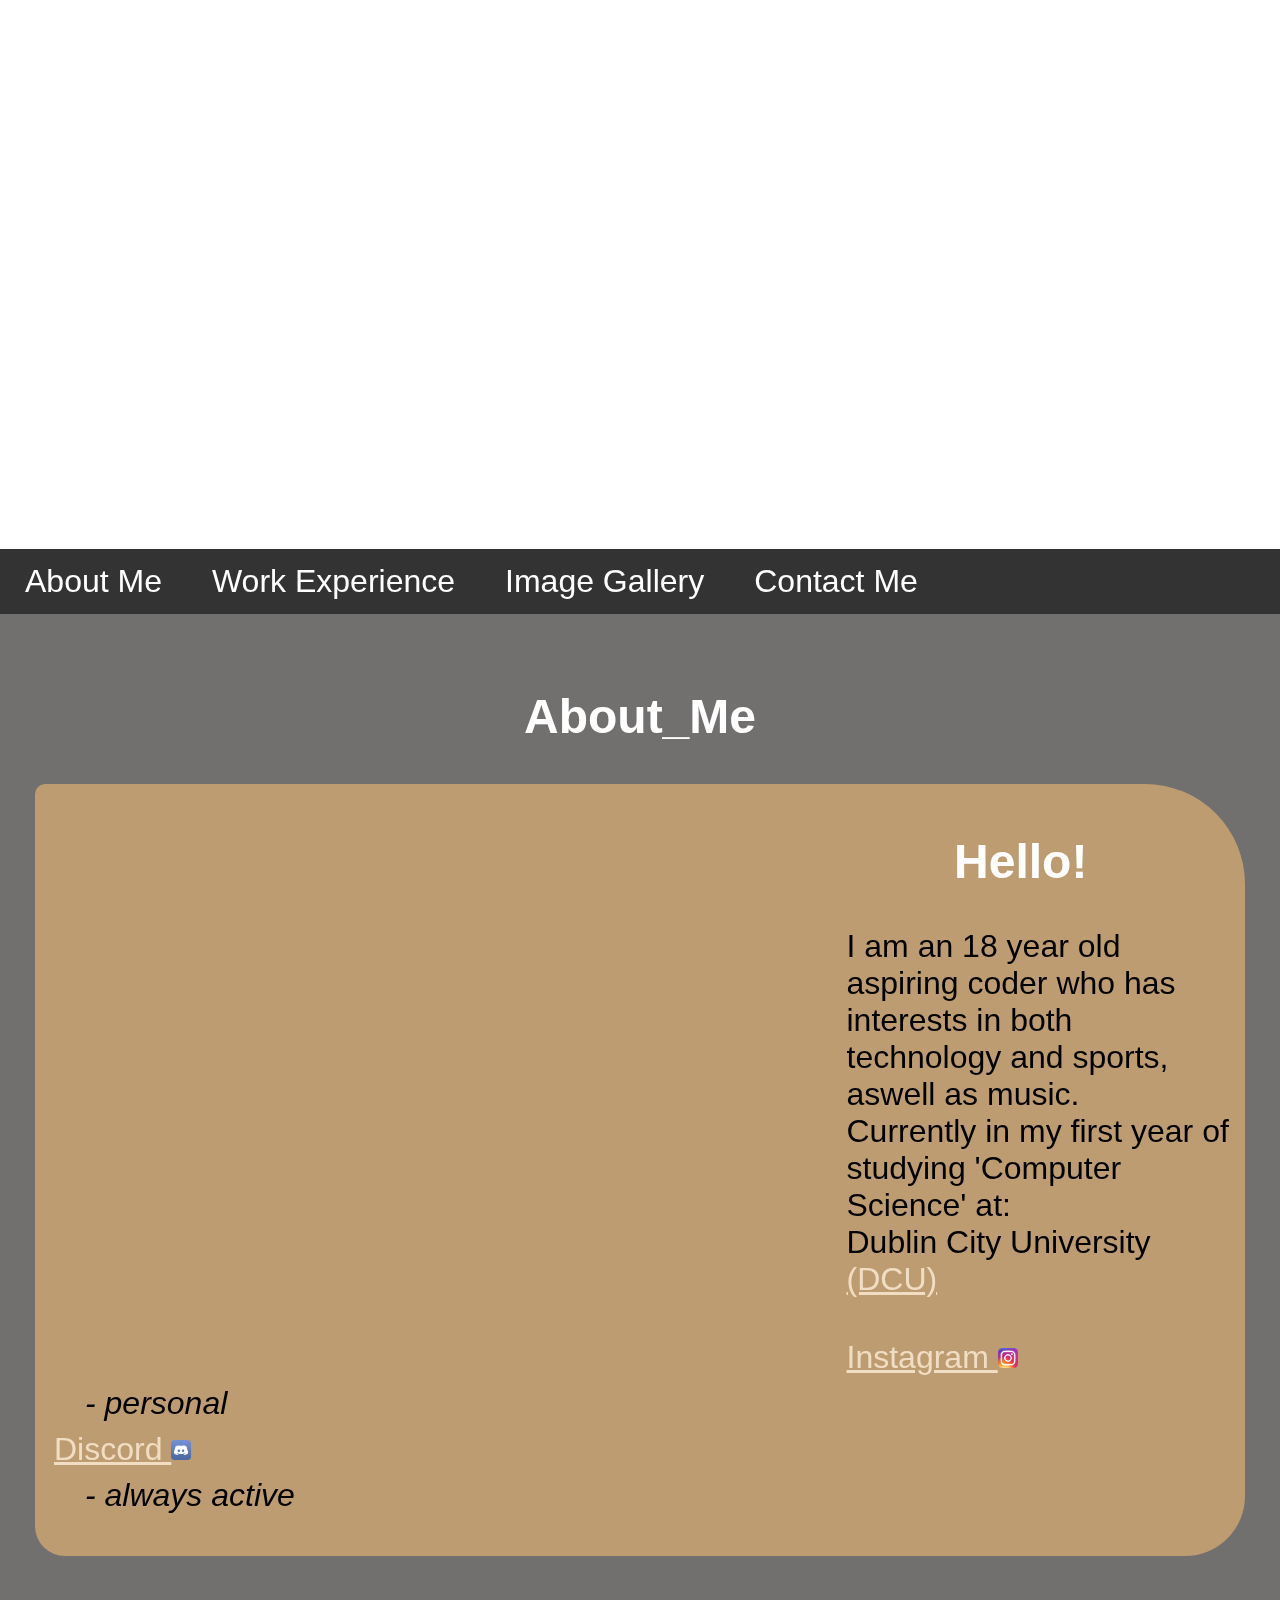
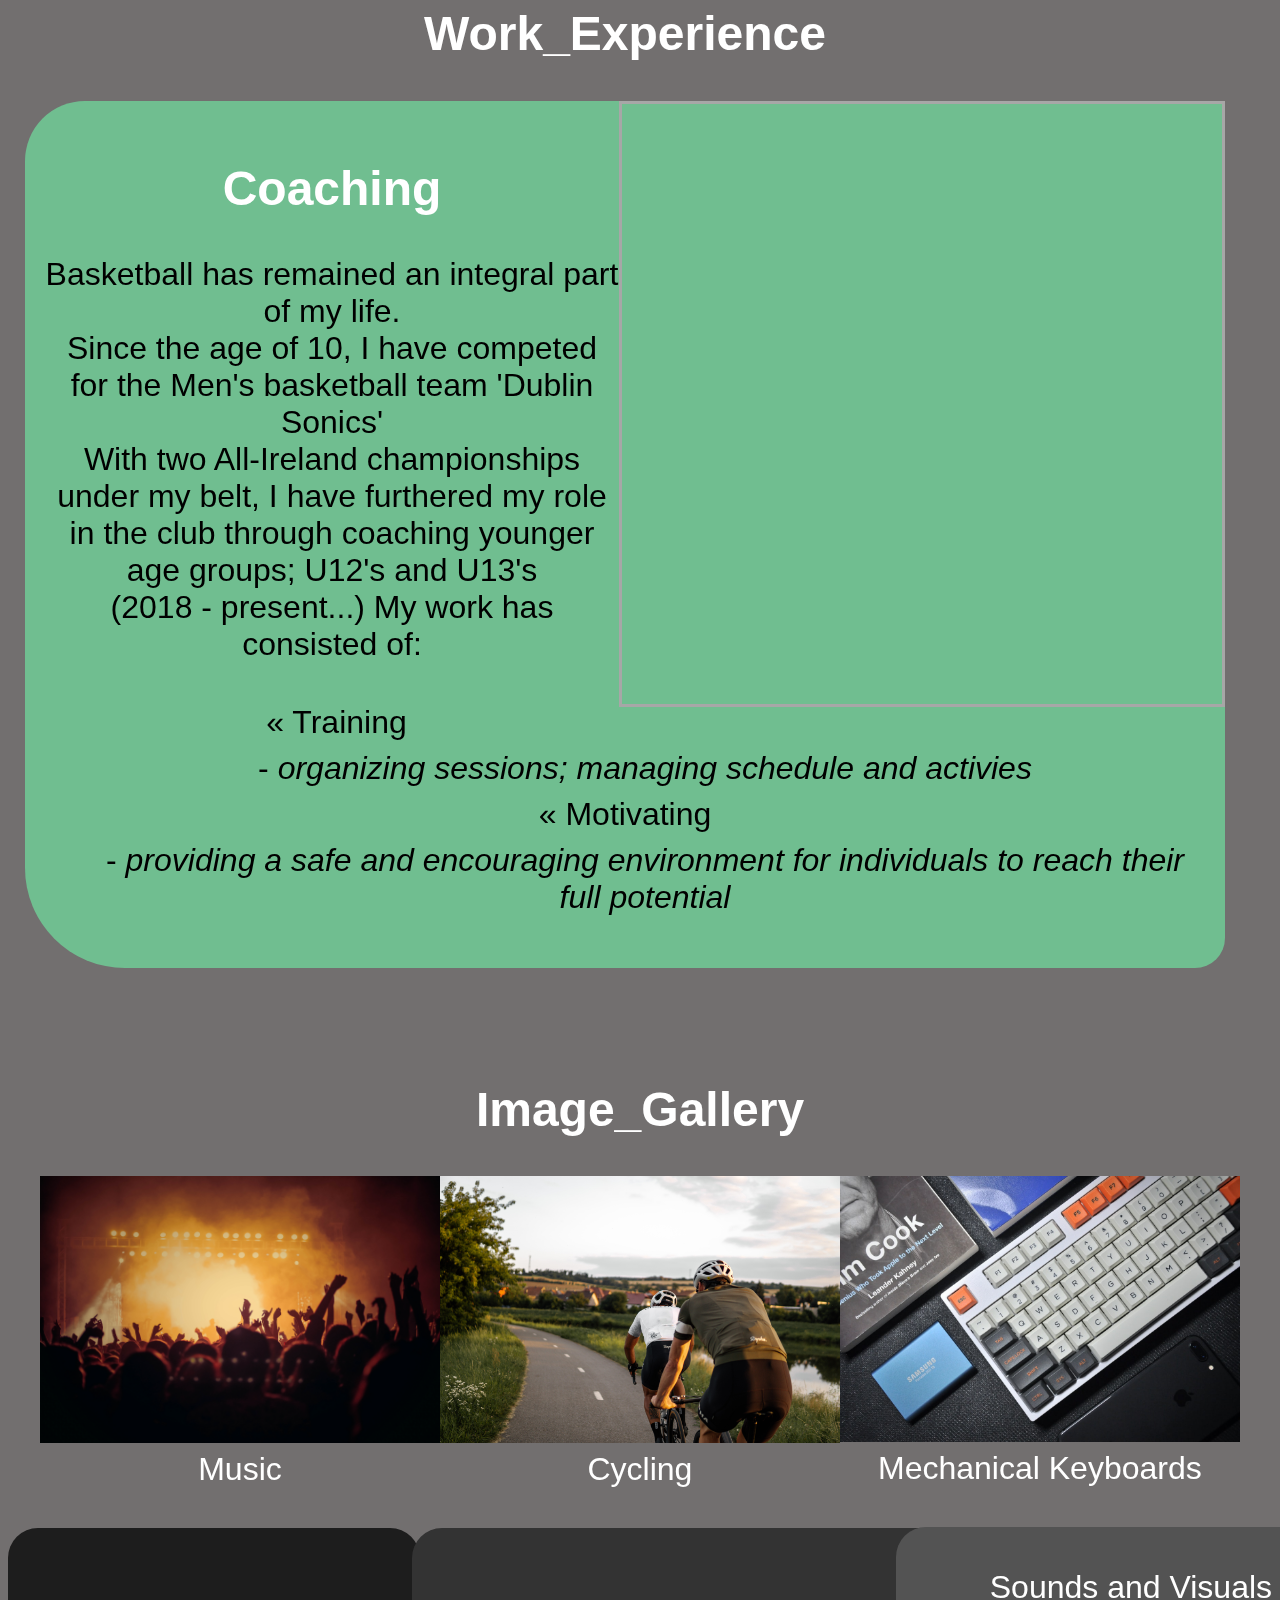
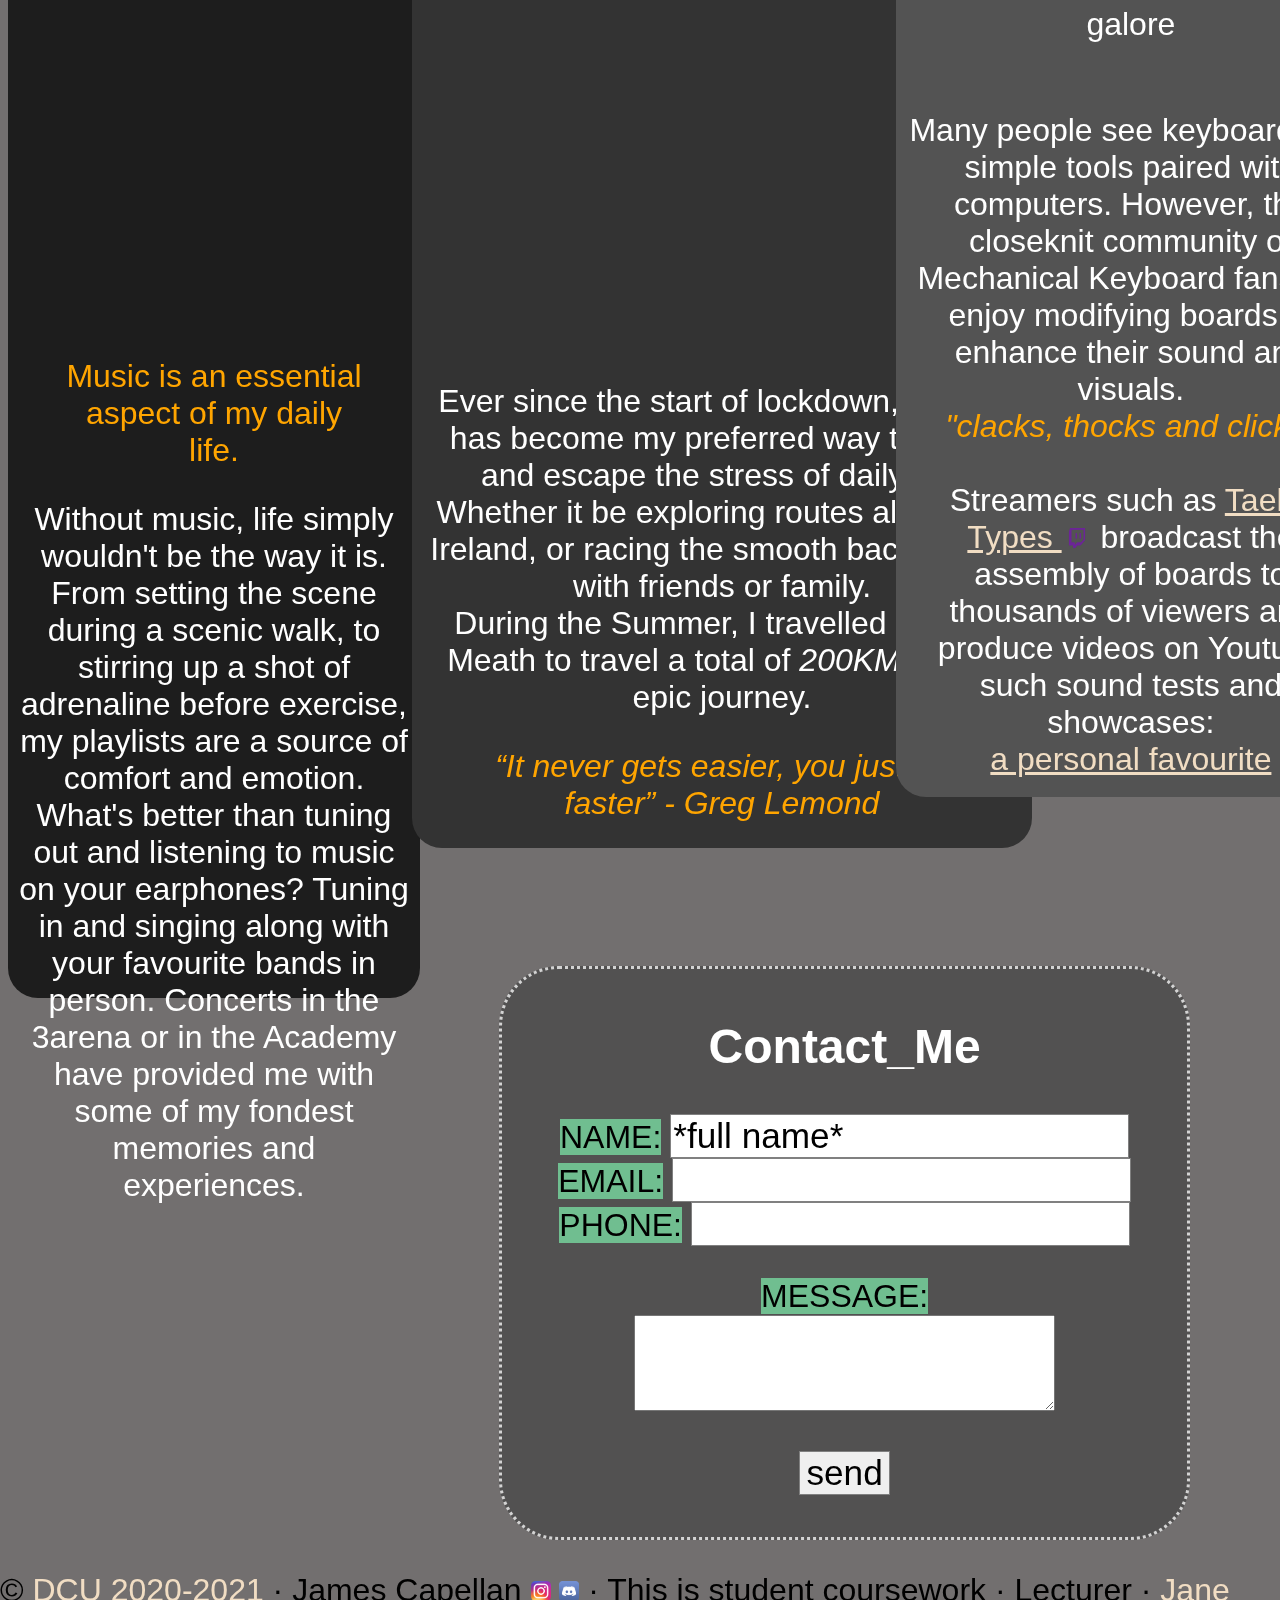
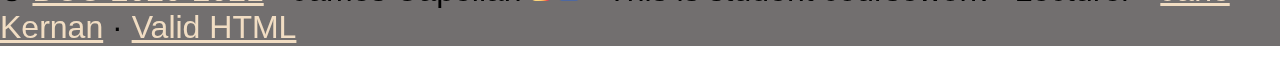
<file: portfolio/index.html>
<!DOCTYPE html>
<html lang="en-gb">

<head>
    <meta charset="UTF-8">
    <meta name="description" content="Add your meta description" />
    <!-- meta tag below is used for Internet Explorer and mobile devices -->
    <meta name="viewport" content="width=device-width, initial-scale=1">
	<!--This means that the browser will (probably) render the width of the page at the width of its own screen. //-->
    <title>James Capellan's Website</title>
    <!-- add your stylesheet and any other styling code, e.g. google fonts  a good link is https://fonts.google.com/-->
	
	<link rel="stylesheet" href="css/layout.css" /> 
</head>

<!-- all the classes below will require some CSS styles to be included in your layout.css file, if you do not
include a style for these classes you should remove the class from your html file //-->
<body>
<div id="wrapper">  </div>
<!--REMOVE ANY CLASS OBJECT WHICH YOU DO NOT USE TO STYLE YOUR FILE//-->
<video id="background-video" autoplay loop muted poster="https://assets.codepen.io/6093409/river.jpg">
    <source src="https://assets.mixkit.co/videos/preview/mixkit-aerial-tour-above-a-cloud-forest-28341-large.mp4" type="video/mp4">
  </video>
  
  <h1>James Capellan</h1>
  <h2>"Pro·gram·mer (n) An organism that turns caffeine into code"</h2>

    <main>
	 <header>  <!--The <header> HTML element represents introductory content, typically a group of introductory or navigational aids. It may contain some heading elements but also a logo, a search form, an author name, and other elements  see nav above-->
            <div class="header-content">  <!-- The div tag is known as Division tag. The div tag is used in HTML to make divisions of content in the web page like (text, images, header, footer, navigation bar, etc). It is used to the group of various tags of HTML so that sections can be created and style can be applied to them. -->

                <nav id="navbar" class="page-nav"> <!-- the navigation part of the page.  Note links just jump to different parts of the page.-->
                    <ul>
                        <li><a href="#about">About Me</a></li>
                        <li><a href="#work">Work Experience</a></li>
                        <li><a href="#images">Image Gallery</a></li>
                        <li><a href="#contact">Contact Me</a></li>
                    </ul>
                </nav>
            </div>
        </header>
	    <!-- You could style Main here if you wish-->
        
    <!--Note here the use of an ID.  the link above actually links to this.  It's a good example of where an ID can be used.  Note also that the section has a class attribute.  use this for styling. -->
        <section id="about">  <!--In the browser, classes have no special function. Their main purpose is to allow you to apply styles to a range of elements on a web page. IDs, on the other hand, can be used by the browser to navigate to a certain part of the web page -->
            <div>
                <h2>About_Me</h2>
                <div class="content">
                 
                  <!-- add your 150 word maximum About Me content here.  Use HTML you know, marks for the HTML.  Marks deducted for poor grammar, spelling errors etc. -->
                        <iframe class="frameborder" src="https://www.google.com/maps/embed?pb=!1m18!1m12!1m3!1d2379.6819456510834!2d-6.259426662467552!3d53.384740051439465!2m3!1f0!2f0!3f0!3m2!1i1024!2i768!4f13.1!3m3!1m2!1s0x48670e11394810e3%3A0x2c0c031d9b65a450!2sGlasnevin%20Campus!5e0!3m2!1sen!2sie!4v1636902631715!5m2!1sen!2sie" width="650" height="590" style="border:0;" allowfullscreen="" loading="lazy"></iframe>
                        <div class="boxed">
                        <p><blockquote><h2>Hello!</h2></blockquote> I am an 18 year old aspiring coder who has interests in both technology and sports, aswell as music.
                            <br>Currently in my first year of studying 'Computer Science' at: <br> Dublin City University <a href="https://www.dcu.ie/courses/undergraduate/school-computing/computer-science">(DCU)</a>
                            <dl>
                                <dt><a href="https://www.instagram.com/james.capellan/">Instagram <img src="images/instagramicon.png" width= 20px; height= 20px;></a></dt>
                                <dd><em>- personal</em> </dd>
                                <dt><a href="https://discordapp.com/users/rango. ඞ#6370">Discord <img src="images/discordicon.png" width= 20px; height= 20px;></a></dt>
                                <dd><em>- always active</em></dd>
                                
                              </dl></div>
                
            </div>
        </section>

        <section id="work" class="work-experience">
            <div class="container-content">
                <h2>Work_Experience</h2>
                <iframe  style="border: 3px solid rgb(167, 167, 167);" width="600" height="600" src="https://www.youtube.com/embed/mhLIZwK5Yuo?start=55" title="YouTube video player" align="right" frameborder="0" allow="accelerometer; autoplay; clipboard-write; encrypted-media; gyroscope; picture-in-picture" allowfullscreen></iframe>
                <div class="workcontent">
                   
                    <h2>Coaching</h3> 
                    <p>Basketball has remained an integral part of my life.<br>Since the age of 10, I have competed for the Men's basketball team 'Dublin Sonics' <br> With two All-Ireland championships under my belt, I have furthered my role in the club through coaching 
                    younger age groups; U12's and U13's<br> (2018 - present...)
                     My work has consisted of:
                     <div class="list">
                        <dl>
                            <dt> 	&#171; Training</dt>
                            <dd>- <em>organizing sessions; managing schedule and activies</em></dd>
                            <dt> 	&#171; Motivating</dt>
                            <dd>- <em> providing a safe and encouraging environment for individuals to reach their full potential</em></dd>
                          
                          </dl>
                    
                    
                    </p><!-- add your 200 word maximum work experience content here.  You can use lists of things as well as paragraphs.  Show off the HTML you know.  marks for the HTML, and how well you use it. marks deducted for poor grammar or spelling errors-->
                </div>
            </div>
        </section>
				<br><br>

        <section id="images">

        </section>
            <div>
                <h2>Image_Gallery</h2>
                <div class="content">
				
<figure class="an-image">
    <div class="row">
        <div class="column">
          <img src="images/concert.jpg" alt="Image of concert" style="width:100%"> <div class="centered">Music</div>
          <div class="captions"> <iframe src="https://open.spotify.com/embed/playlist/2WWjs51GQhIFTaBPEm9i6R?utm_source=generator&theme=0" width="100%" height="380" frameBorder="0" allowfullscreen="" allow="autoplay; clipboard-write; encrypted-media; fullscreen; picture-in-picture"></iframe> <p><blockquote><div class="quote">Music is an essential aspect of my daily life.</div></blockquote> Without music, life simply wouldn't be the way it is. From setting the scene during a scenic walk, to stirring up a shot of adrenaline before exercise, my playlists are a source of comfort and emotion.
            <br> What's better than tuning out and listening to music on your earphones? Tuning in and singing along with your favourite bands in person. Concerts in the 3arena or in the Academy have provided me with some of my fondest memories and experiences.
       
        </p> </div>

        </div>
        <div class="column">
          <img src="images/cycling.jpg" alt="Image of Cyclists in Forest" style="width:100%"><div class="centered">Cycling</div>
    
          <div class="captions2">  <iframe height='405' width='590' frameborder='0' allowtransparency='true' scrolling='no' src='https://www.strava.com/activities/5539564056/embed/0f09c48306ec18eb94918fed9fbb612d32551e4e'></iframe>
            <p>Ever since the start of lockdown, cycling has become my preferred way to relax and escape the stress of daily life. <br>
            Whether it be exploring routes all across Ireland, or racing the smooth back-roads, with friends or family. <br> During the Summer, I travelled across Meath to travel a total of <em>200KM</em> in one epic journey.
            <div class="quote"><blockquote><em>“It never gets easier, you just go faster” - Greg Lemond</em></blockquote></div>
        </p>
         </div>

        </div>
        <div class="column">
          <img src="images/keyboard.jpg" alt="Image of keyboard" style="width:100%"><div class="centered">Mechanical Keyboards</div> 
          <div class="captions3"> <p><blockquote>Sounds and Visuals galore</blockquote><br> Many people see keyboards as simple tools paired with computers. However, the closeknit community of Mechanical Keyboard fanatics enjoy modifying boards to enhance their sound and visuals.
        <br><div class="quote"><em> "clacks, thocks and clicks"</em></div>
    <br> Streamers such as <a href="https://www.twitch.tv/taehatypes">Taeha Types <img src="images/twitchicon.png" width= 30px; height= 20px;></a> 
 broadcast the assembly of boards to thousands of viewers and produce videos on Youtube such sound tests and showcases:<br> 
<a href="https://www.youtube.com/watch?v=aeqnEJpPZVY"> a personal favourite</a></p> </div>
        </div>

      </div>
      

</div>				
                </div>
            </div>
        </section>
        <section id="contact">
            <div>
                <h2>Contact_Me</h2>
                <div class="content">
                    <form action="https://formspree.io/[your email address goes here]" method="post">
	                    <!-- Style this nicely.  Don't worry if the form doesn't work, marks here for how well you style it. -->
                        <p>
                            <div class="two-col">
                                <div class="col1">
                                    <label for="field1"><mark>NAME:</mark></label>
                                    <input id="field1" value="*full name*" name="field1" type="text" size="20" maxlength="30">
                                </div>
                                <div class="two-col">
                                    <div class="col1">
                                        <label for="field1"><mark>EMAIL:</mark></label>
                                        <input id="field1" name="field1" type="text" size="20" maxlength="30">
                                    </div>
                        
                                <div class="col2">
                                    <label for="field2"><mark>PHONE:</mark></label>
                                    <input id="field2" name="field2" type="text" size="19" maxlength="30">
                                </div>
                            </div>
                       <p>
                            <label for="contact-message"><mark>MESSAGE:</mark></label><br>
                            <textarea id="contact-message" name="contact-message"  rows="6" cols="50"> </textarea>
                            
                        </p>
                        <p>
                            <input type="submit" value="send" /> </p>
                    </form>
                </div>
            </div>
        </section>
        <footer id = "footer-layout">
              <p> &copy; <a href="dcu.ie/">DCU 2020-2021</a>
				<span class="footer-separator">&middot;</span>
				<span class="footer-text">James Capellan</span> 
                <a href="https://www.instagram.com/james.capellan/"><img src="images/instagramicon.png" width= 20px; height= 20px;></a>
                <a href="https://discordapp.com/users/rango. ඞ#6370"><img src="images/discordicon.png" width= 20px; height= 20px;></a>
				<span class="footer-separator">&middot;</span> 
				<span class="footer-text">This is student coursework</span> 
				<span class="footer-separator">&middot;</span>
				<span class="footer-text">Lecturer</span> 
				<span class="footer-separator">&middot;</span>
                <span class="footer-text"><a href="http://www.computing.dcu.ie/~jkernan">Jane Kernan</a></span> 
                <span class="footer-separator">&middot;</span>
				<span class="footer-text"><a href="http://validator.w3.org/check?uri=referer" title="W3C HTML Validation Service" >Valid HTML</a><br/></span> 
			</p>
        <!-- Note that the link to the validator above will only produce results when your page is uploaded to the server, and you click on the link from the browser.-->
         
        </footer>
    </main>
</body>
 </div>
</html>

<!-- REFERENCES: 
[1] Navbar; https://www.w3schools.com/css/css_navbar.asp
[2] Background video; Author; Dudley Story - https://codepen.io/dudleystorey/pen/knqyK
[3] Image 1; Author; https://unsplash.com/@vishnurnar
[4] Image 2; Author; https://unsplash.com/@dafidvor
[5] Image 3; Author; https://unsplash.com/@jay_zhang 
-->
</file>
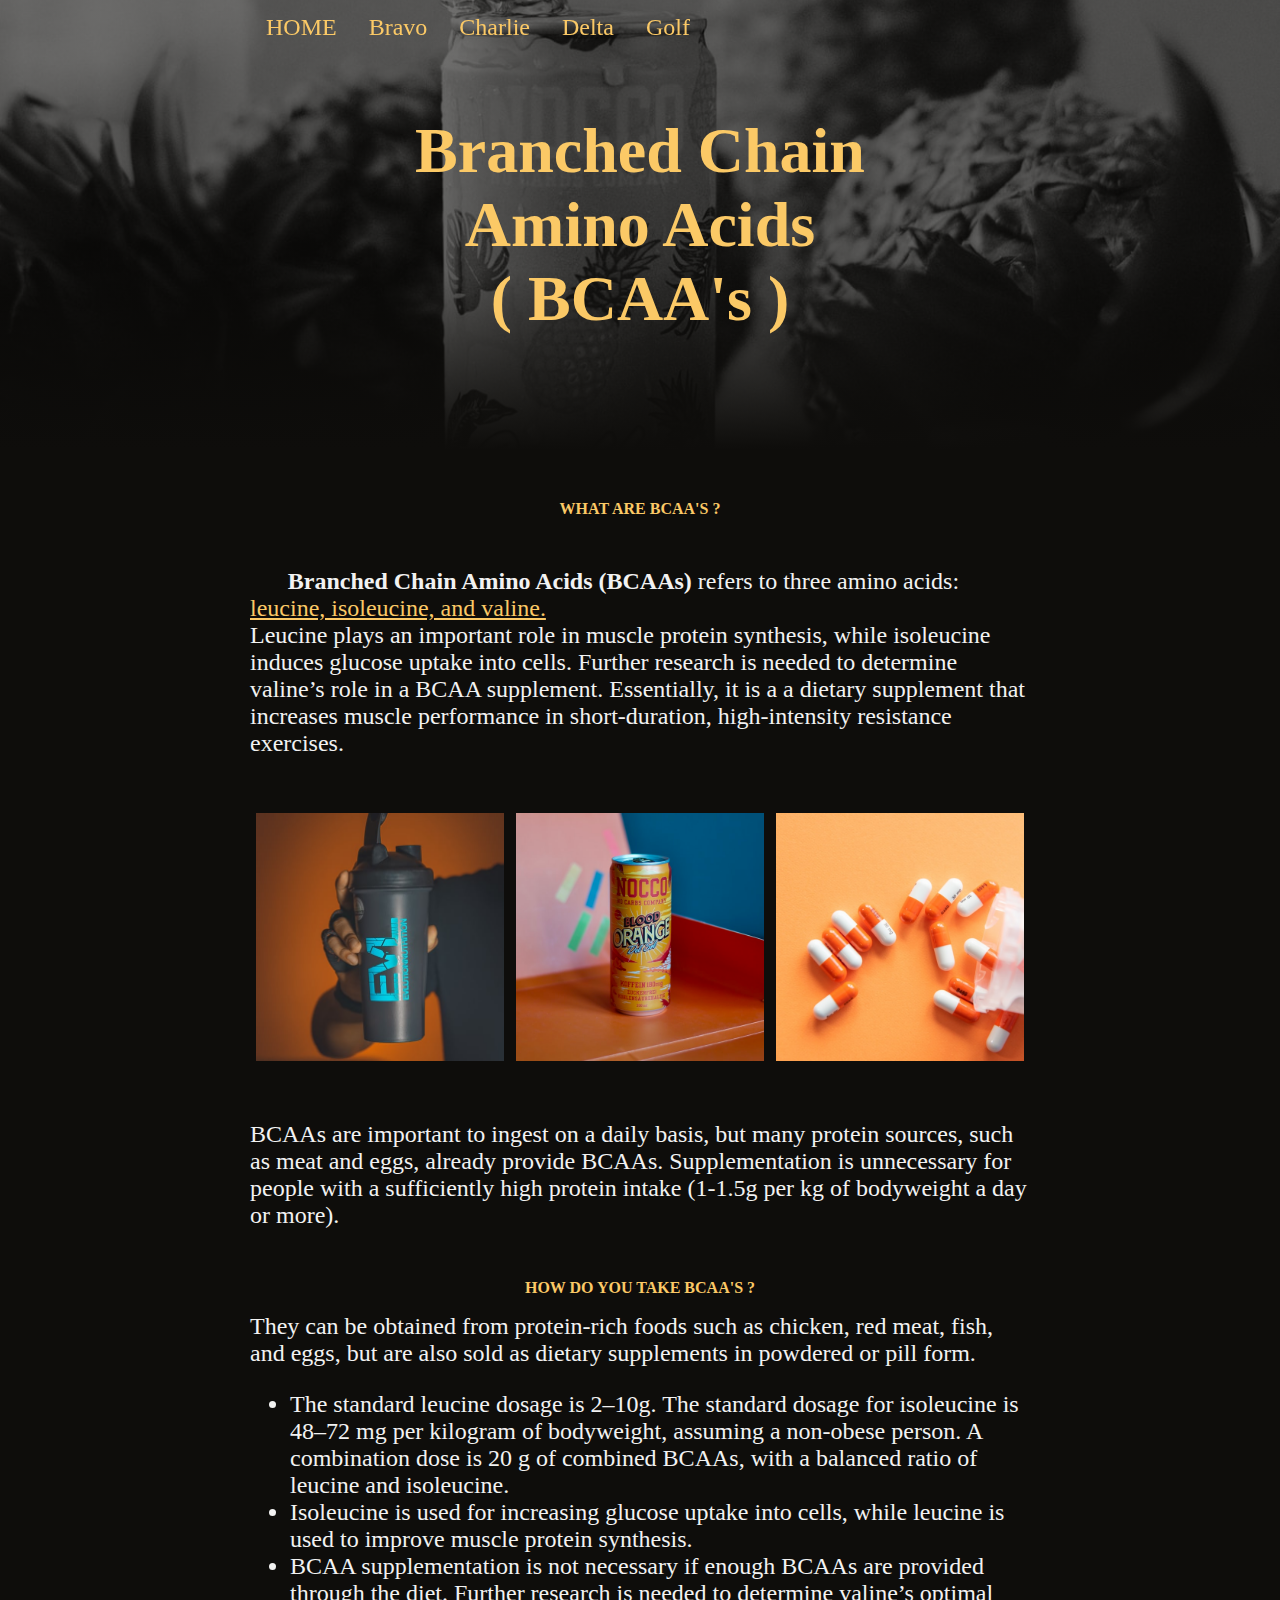
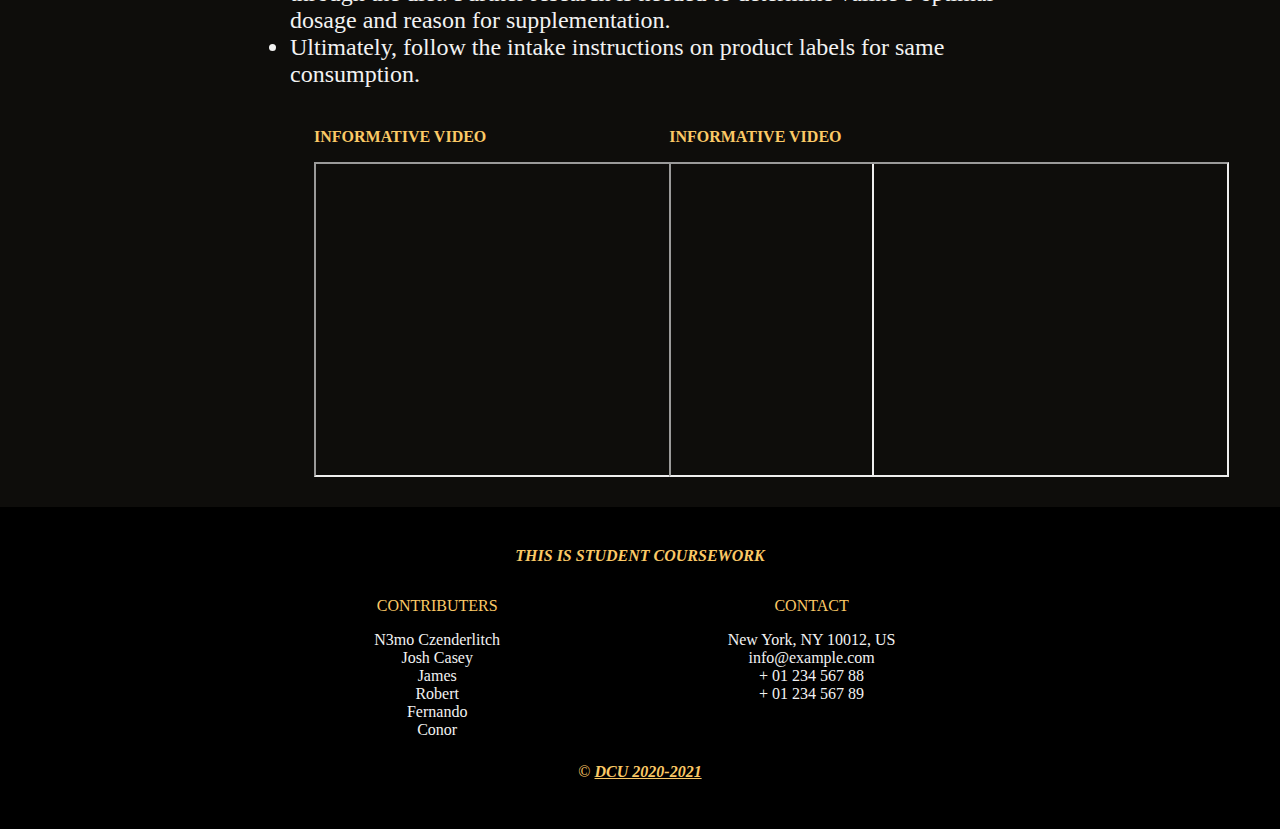
<file: groupproject-supplements-JamesCapellan/BCAA.html>
<!DOCTYPE html>
<html>
<head>
    <meta charset="UTF-8">
    <!-- TODO: Add a short description of your site here. 
	       This is what google will look up when browsing so be sure to
	       not forget to mention key buzz words e.g. fitness, diet, workout, etc. -->
    <meta name="description" = "" />
    <meta name="viewport" ="width=device-width, initial-scale=1">
    <title>Culann's Hounds</title>

    <link rel="stylesheet" type="text/css" href="base.css">
    <!-- TODO: If you want to insert your own .css uncoment this 
	<link rel="stylesheet" type="text/css" href="<css name>">
    -->   
    
    <!-- Don't worry about this. At. All.  -->
    <script>
	/* When the user scrolls down, hide the navbar. When the user scrolls up, show the navbar */
	var prevScrollPos = window.pageYOffset;
	window.onscroll = function() {
	    var currentScrollPos = window.pageYOffset;
	    if (prevScrollPos > currentScrollPos) {
	        document.getElementById("navbar").style.top = "0";
	    } else {
	        document.getElementById("navbar").style.top = "-50px";
	    }
	    prevScrollPos = currentScrollPos;
	}
    </script>
</head>
<body class="bg-0">
    <main>
	<!-- NAVBAR -->
	<!--  DO NOT TOUCH, IT IS A WORK IN PROGRESS -->
	<nav id="navbar" class="bg-tr px-1">
	    <a class="f-2 fg-2 fgh-3 active">Home</a>
	    <a class="f-2 fg-2 fgh-3">Bravo</a>
	    <a class="f-2 fg-2 fgh-3">Charlie</a>
	    <a class="f-2 fg-2 fgh-3">Delta</a>
	    <a class="f-2 fg-2 fgh-3">Golf</a>
	</nav>

	<section>
	    <!-- TO DO: Pick an image for your heading's background (Make it grayscale; its a matter of style) -->
	    <div class="title-poster" style="background-image: url('images/BCAA.png');">
		<div class="title-poster-mask">
		    <div class="title-v-center h-center text-center">
			<!-- TODO: Put your article's title here -->
			<h1 class="f-3 fg-2">Branched Chain Amino Acids <br> ( BCAA's )
			</h1>
		    </div>
		</div>
	    </div>
	</section>
	
	<section>
	    <div class="px-1 my-3">
		<!-- TO DO: put your content here -->

		<!-- whenever you wish to add a title to your content
		     use this <h3> with all its classes. It's already prestyled. -->
		<h3 class="text-uppercase f-1 fg-2 text-center">What are BCAA's ?</h3>
		
		<!-- A quick word on how styling works. I wish to avoid unneccessary .css so I have made general
                     purpuse classes. Just stick them on whichever element you want.
		    
			* bg-0, bg-1, bg-2, bg-3 - set the background color. 0 being the darkest color,
						   and 3 being the lightest color in our color pallete. 
			    - bg-tr - exists to make the background transparent if nesscessary. 
			
			* fg-0, ..., fg-3 - set the foreground color. Use this for text coloring. fg-0 and 
					    bg-0 are the same color. So are the rest of the coresponding 
                                            bg and fg colors. 
			
			* bgh-0, ..., bgh-3 - sets the background color vhen the mouse hovers over the element 

			* fgh-0, ..., fgh-3 - sets the foreground color vhen the mouse hovers over the element 
			
			* my-0, ..., my-3 - will add vertical margins. 0 is no margins. 3 is the largest margin. 
					    Use this to space your content, i.e. add sepparation to your paragraphs.  

			* f-0, ..., f-3 - set the font size. You'll find yourself mostly using f-2. 
		    
			
		    If you wanna use a button, put the .btn class on it. 

		    When you use a link, put a link class on it.			

		    For images do as you please. I'll put it in order later.

		    Take care of your grammar 'cause I ain't gonna check.	


		    Look at the below sample for examples. 
		-->
		
		<p class="my-1 fg-3 f-2 my-3" style="text-indent:1cm;">
			<b>Branched Chain Amino Acids (BCAAs)</b> refers to three amino acids: <a class="link" href="https://examine.com/supplements/leucine/">leucine, isoleucine, and valine.</a>
		<br>Leucine plays an important role in muscle protein synthesis, while isoleucine induces glucose uptake into cells. Further research is needed to determine valine’s role in a BCAA supplement. Essentially, it is a a dietary supplement that increases muscle performance in short-duration, high-intensity resistance exercises.
		</p>
		<style>
			* {
			  box-sizing: border-box;
			}
			
			.column {
			  float: left;
			  width: 33.33%;
			  padding: 6px;
			}
			
			/* Clearfix (clear floats) */
			.row::after {
			  content: "";
			  clear: both;
			  display: table;
			}
			</style>
		
			<div class="row">
			  <div class="column">
				<img src="images/bcaashake.png" alt="bcaashake" style="width:100%">
			  </div>
			  <div class="column">
				<img src="images/bcaadrink.png" alt="bcaadrink" style="width:100%">
			  </div>
			  <div class="column">
				<img src="images/bcaapills.png" alt="bcaapills" style="width:100%">
			  </div>
			</div>

		<p class="my-3 fg-3 f-2">
			BCAAs are important to ingest on a daily basis, but many protein sources, such as meat and eggs, already provide BCAAs. Supplementation is unnecessary for people with a sufficiently high protein intake (1-1.5g per kg of bodyweight a day or more).
		</p>
	    </div>



	    <!--
		If you want to have two columns, copy this
		
		<div class="dyn-row">
		    <div class="dyn-col">      |
			<div class="px-2">     |
			    Content Goes Here  |   YOU CAN COPY THIS PART AS MANY TIMES AS 
			</div>                 |   YOU WANT, it will automatically fold over
		    </div>                     |   when the screen is smaller
		    
		    <div class="dyn-col">
			<div class="px-2">
			    Content Goes Here
			</div>
		    </div>
		</div>
	    -->
	    <div class="px-1">	
		<h3 class="text-uppercase f-1 fg-2 text-center">How do you take BCAA's ?</h3>
		<p class="my-1 fg-3 f-2">
			They can be obtained from protein-rich foods such as chicken, red meat, fish, and eggs, but are also sold as dietary supplements in powdered or pill form.<br>
			<ul class="f-2 fg-3"><li>The standard leucine dosage is 2–10g. The standard dosage for isoleucine is 48–72 mg per kilogram of bodyweight, assuming a non-obese person. A combination dose is 20 g of combined BCAAs, with a balanced ratio of leucine and isoleucine.</li>
				<li>Isoleucine is used for increasing glucose uptake into cells, while leucine is used to improve muscle protein synthesis.</li>
				<li>BCAA supplementation is not necessary if enough BCAAs are provided through the diet. Further research is needed to determine valine’s optimal dosage and reason for supplementation.</li>
				<a>
					<li>Ultimately, follow the intake instructions on product labels for same consumption.</li>
				</a>
			
		</p>
		<div class="dyn-row">
		    <div class="dyn-col">
			<div class="px-2">
			    <h3 class="text-uppercase f-1 fg-2">informative video</h3>
				<iframe width="560" height="315" src="https://www.youtube.com/embed/Xw2Zl2r4toM" title="YouTube video player" frameborder="10" allow="accelerometer; autoplay; clipboard-write; encrypted-media; gyroscope; picture-in-picture" allowfullscreen></iframe>
			</div>
		    </div>
		    <div class="dyn-col">
			<div class="px-2">
			    <h3 class="text-uppercase f-1 fg-2">informative video</h3>
			    <iframe width="560" height="315" src="https://www.youtube.com/embed/fPrkarBzrg0" title="YouTube video player" frameborder="10" allow="accelerometer; autoplay; clipboard-write; encrypted-media; gyroscope; picture-in-picture" allowfullscreen></iframe>
				
			</div>
		    </div>

		</div>
	    </div>
	</section>
	

	<!-- FOOTER -->
	<!-- Do not touch IT IS ALSO A WORK IN PROGRESS-->
	<footer class="px-1 py-2 fg-3 p-2" style="background-color: black;">
	    <p class="text-uppercase text-center p-1 fg-2"><b><i>This is student coursework</i></b></p>
	    <div class="dyn-row">
		<div class="dyn-col">
		    <div class="px-2 text-center">
			<p class="p-2 fg-2 text-uppercase">Contributers</p>
			    N3mo Czenderlitch <br>
			    Josh Casey <br>
			    James <br>
			    Robert <br>
			    Fernando <br>
			    Conor <br>
		    </div>
		</div>
		<div class="dyn-col">
		    <div class="px-2 text-center">
			<p class="p-2 fg-2 text-uppercase">Contact</p>
			<p>	
			    <i class="fa fa-home me-3"></i> New York, NY 10012, US<br>
			    <i class="fa fa-envelope me-3"></i> info@example.com<br>
			    <i class="fa fa-phone me-3"></i> + 01 234 567 88<br>
			    <i class="fa fa-print me-3"></i> + 01 234 567 89<br>

		        </p>
		    </div>
		</div>
	    </div>
	    <div class="py-2 fg-2 text-center" > 
                &copy; <a class="link" href="dcu.ie/"><b><i>DCU 2020-2021</i></b></a> 
	    </div>
	</footer>
    </main>
</body>
</file>
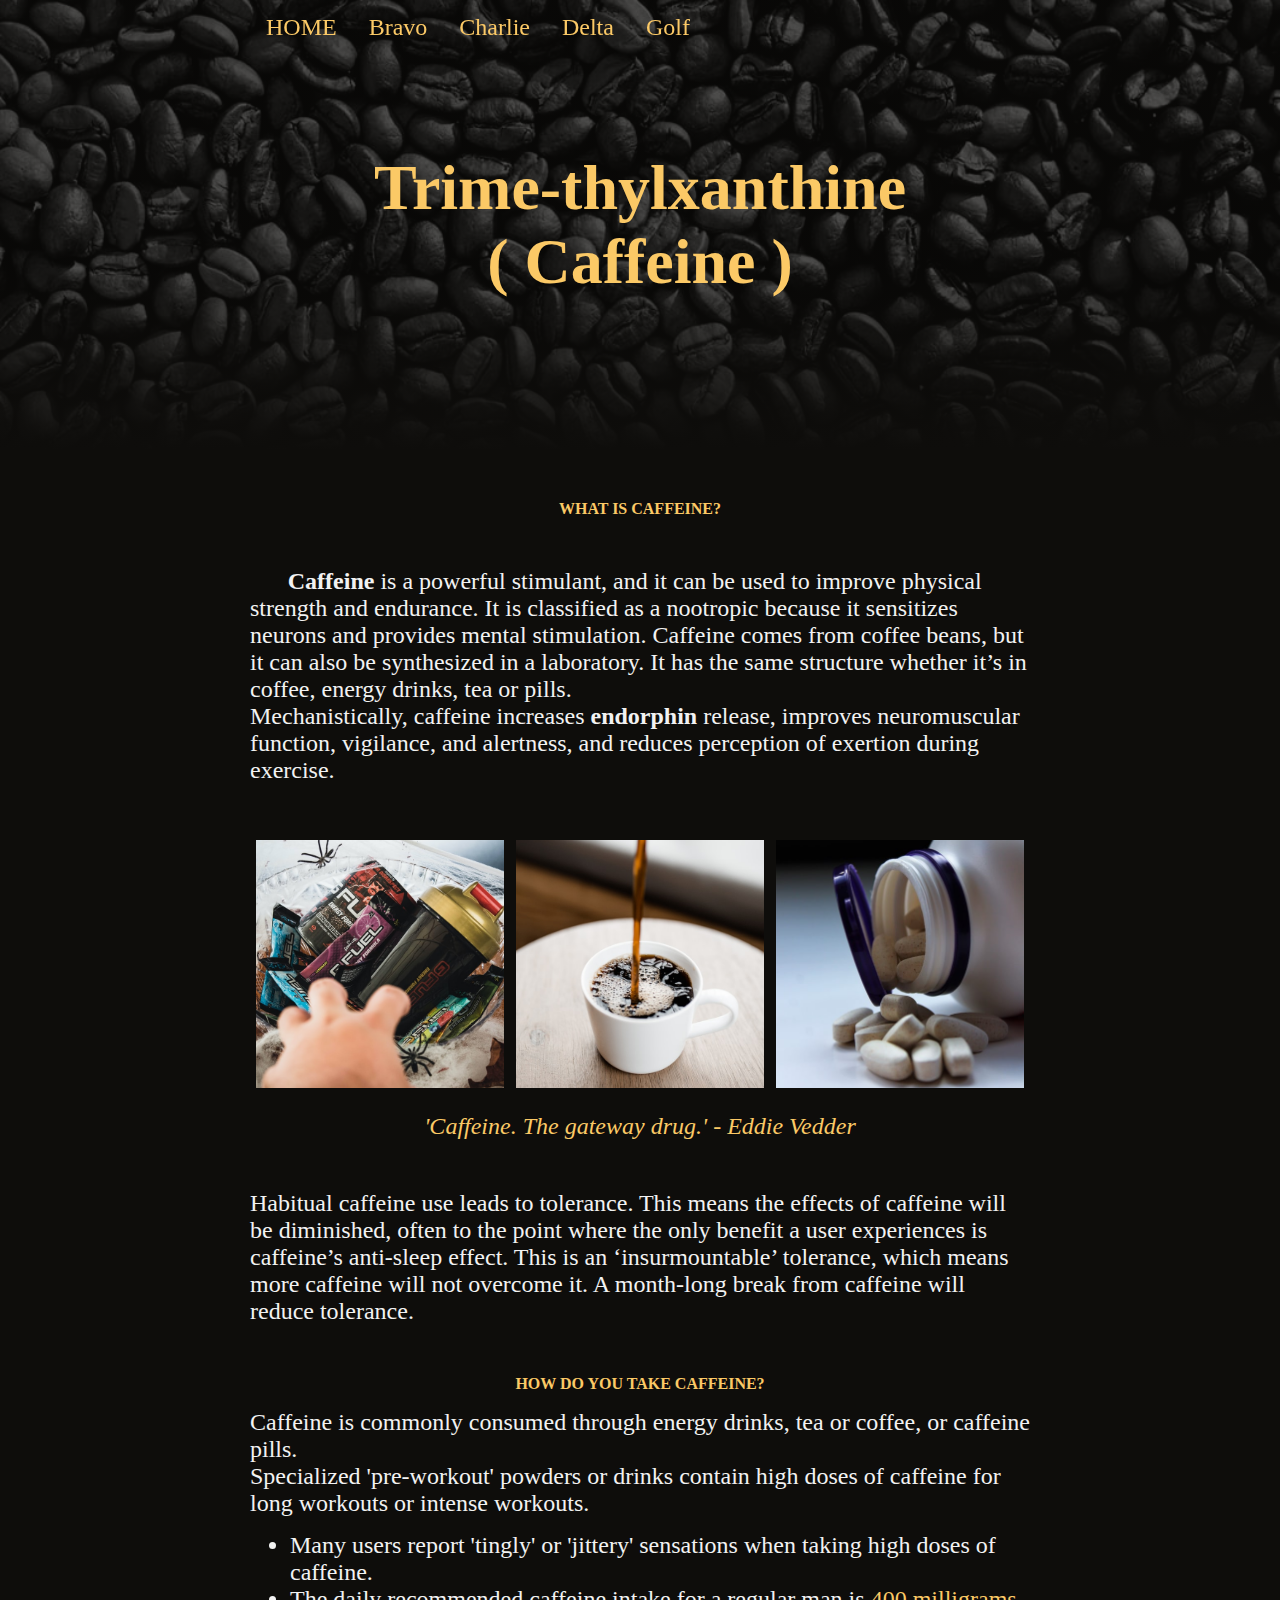
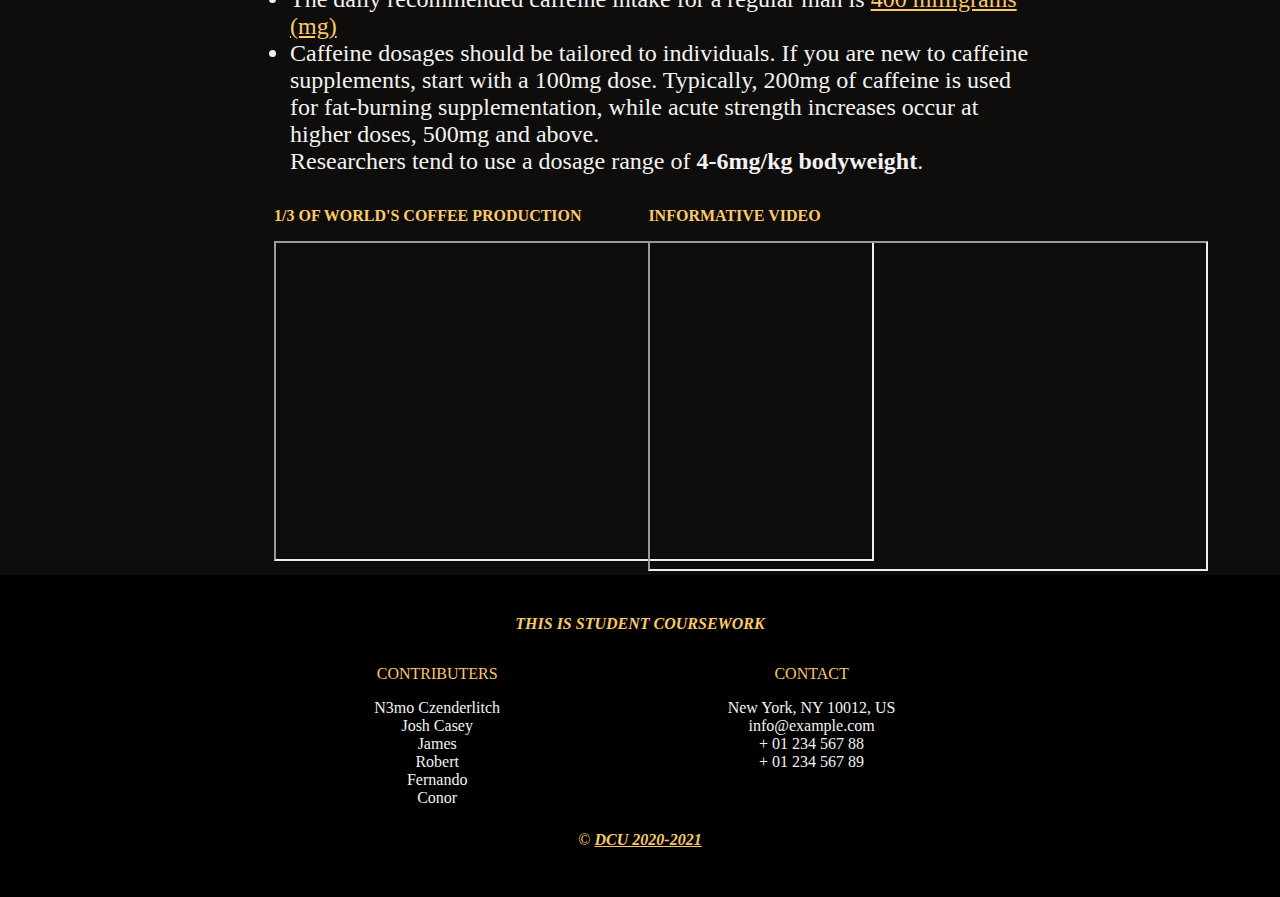
<file: groupproject-supplements-JamesCapellan/caffeine.html>
<!DOCTYPE html>
<html>
<head>
    <meta charset="UTF-8">
    <!-- TODO: Add a short description of your site here. 
	       This is what google will look up when browsing so be sure to
	       not forget to mention key buzz words e.g. fitness, diet, workout, etc. -->
    <meta name="description" = "" />
    <meta name="viewport" ="width=device-width, initial-scale=1">
    <title>Culann's Hounds</title>

    <link rel="stylesheet" type="text/css" href="base.css">
    <!-- TODO: If you want to insert your own .css uncoment this 
	<link rel="stylesheet" type="text/css" href="<css name>">
    -->   
    
    <!-- Don't worry about this. At. All.  -->
    <script>
	/* When the user scrolls down, hide the navbar. When the user scrolls up, show the navbar */
	var prevScrollPos = window.pageYOffset;
	window.onscroll = function() {
	    var currentScrollPos = window.pageYOffset;
	    if (prevScrollPos > currentScrollPos) {
	        document.getElementById("navbar").style.top = "0";
	    } else {
	        document.getElementById("navbar").style.top = "-50px";
	    }
	    prevScrollPos = currentScrollPos;
	}
    </script>
</head>
<body class="bg-0">
    <main>
	<!-- NAVBAR -->
	<!--  DO NOT TOUCH, IT IS A WORK IN PROGRESS -->
	<nav id="navbar" class="bg-tr px-1">
	    <a class="f-2 fg-2 fgh-3 active">Home</a>
	    <a class="f-2 fg-2 fgh-3">Bravo</a>
	    <a class="f-2 fg-2 fgh-3">Charlie</a>
	    <a class="f-2 fg-2 fgh-3">Delta</a>
	    <a class="f-2 fg-2 fgh-3">Golf</a>
	</nav>

	<section>
	    <!-- TO DO: Pick an image for your heading's background (Make it grayscale; its a matter of style) -->
	    <div class="title-poster" style="background-image: url(images/coffee.png);">
		<div class="title-poster-mask">
		    <div class="title-v-center h-center text-center">
			<!-- TODO: Put your article's title here -->
			<h1 class="f-3 fg-2">Trime-thylxanthine<br>( Caffeine )</h1>
		    </div>
		</div>
	    </div>
	</section>
	
	<section>
	    <div class="px-1 my-3">
		<!-- TO DO: put your content here -->

		<!-- whenever you wish to add a title to your content
		     use this <h3> with all its classes. It's already prestyled. -->
		<h3 class="text-uppercase f-1 fg-2 text-center">What is Caffeine?</h3>
		
		<!-- A quick word on how styling works. I wish to avoid unneccessary .css so I have made general
                     purpuse classes. Just stick them on whichever element you want.
		    
			* bg-0, bg-1, bg-2, bg-3 - set the background color. 0 being the darkest color,
						   and 3 being the lightest color in our color pallete. 
			    - bg-tr - exists to make the background transparent if nesscessary. 
			
			* fg-0, ..., fg-3 - set the foreground color. Use this for text coloring. fg-0 and 
					    bg-0 are the same color. So are the rest of the coresponding 
                                            bg and fg colors. 
			
			* bgh-0, ..., bgh-3 - sets the background color vhen the mouse hovers over the element 

			* fgh-0, ..., fgh-3 - sets the foreground color vhen the mouse hovers over the element 
			
			* my-0, ..., my-3 - will add vertical margins. 0 is no margins. 3 is the largest margin. 
					    Use this to space your content, i.e. add sepparation to your paragraphs.  

			* f-0, ..., f-3 - set the font size. You'll find yourself mostly using f-2. 
		    
			
		    If you wanna use a button, put the .btn class on it. 

		    When you use a link, put a link class on it.			

		    For images do as you please. I'll put it in order later.

		    Take care of your grammar 'cause I ain't gonna check.	


		    Look at the below sample for examples. 
		-->
		
		<p class="my-1 fg-3 f-2 my-3" style="text-indent:1cm;">
		    <b>Caffeine </b>is a powerful stimulant, and it can be used to improve physical strength and endurance. It is classified as a nootropic because it sensitizes neurons and provides mental stimulation. Caffeine comes from coffee beans, but it can also be synthesized in a laboratory. It has the same structure whether it’s in coffee, energy drinks, tea or pills.
			<br> Mechanistically, caffeine increases <b>endorphin</b> release, improves neuromuscular function, vigilance, and alertness, and reduces perception of exertion during exercise. 
		</p>
		<style>
			* {
			  box-sizing: border-box;
			}
			
			.column {
			  float: left;
			  width: 33.33%;
			  padding: 6px;
			}
			
			/* Clearfix (clear floats) */
			.row::after {
			  content: "";
			  clear: both;
			  display: table;
			}
			</style>
		
			<div class="row">
			  <div class="column">
				<img src="images/caffeine.png" alt="energy-drinks" style="width:100%">
			  </div>
			  <div class="column">
				<img src="images/blackcoffee.png" alt="caffeine-powder" style="width:100%">
			  </div>
			  <div class="column">
				<img src="images/caffeine-pills .png" alt="caffeine-pills" style="width:100%">
			  </div>
			</div>

		<p class="text-center my-1 fg-2 f-2">
		    <em>'Caffeine. The gateway drug.' - Eddie Vedder</em>   
		</p>
		<p class="my-3 fg-3 f-2">
		    Habitual caffeine use leads to tolerance. This means the effects of caffeine will be diminished, often to the point where the only benefit a user experiences is caffeine’s anti-sleep effect. This is an ‘insurmountable’ tolerance, which means more caffeine will not overcome it. A month-long break from caffeine will reduce tolerance.
		</p>
	    </div>



	    <!--
		If you want to have two columns, copy this
		
		<div class="dyn-row">
		    <div class="dyn-col">      |
			<div class="px-2">     |
			    Content Goes Here  |   YOU CAN COPY THIS PART AS MANY TIMES AS 
			</div>                 |   YOU WANT, it will automatically fold over
		    </div>                     |   when the screen is smaller
		    
		    <div class="dyn-col">
			<div class="px-2">
			    Content Goes Here
			</div>
		    </div>
		</div>
	    -->
	    <div class="px-1">	
		<h3 class="text-uppercase f-1 fg-2 text-center">How do you take caffeine?</h3>
		<p class="my-1 fg-3 f-2">
		   Caffeine is commonly consumed through energy drinks, tea or coffee, or caffeine pills.<br>
		   Specialized 'pre-workout' powders or drinks contain high doses of caffeine for long workouts or intense workouts.
		   <ul class="my-1 fg-3 f-2">
			   <li>Many users report 'tingly' or 'jittery' sensations when taking high doses of caffeine.</li>
			   <li>The daily recommended caffeine intake for a regular man is <a class="link" href="https://www.mayoclinic.org/healthy-lifestyle/nutrition-and-healthy-eating/in-depth/caffeine/art-20045678#:~:text=Up%20to%20400%20milligrams%20(mg,two%20%22energy%20shot%22%20drinks.">400 milligrams (mg)</a> </li>
			   <li>Caffeine dosages should be tailored to individuals. If you are new to caffeine supplements, start with a 100mg dose. Typically, 200mg of caffeine is used for fat-burning supplementation, while acute strength increases occur at higher doses, 500mg and above.<br> Researchers tend to use a dosage range of <b>4-6mg/kg bodyweight</b>.</li>
		   </ul>
		</p>
		<div class="dyn-row">
		    <div class="dyn-col">
			<div class="px-2">
			    <h3 class="text-uppercase f-1 fg-2">1/3 of world's coffee production</h3>
				<iframe src="https://www.google.com/maps/embed?pb=!1m18!1m12!1m3!1d11417209.250476861!2d-60.686058192818585!3d-16.283823402039026!2m3!1f0!2f0!3f0!3m2!1i1024!2i768!4f13.1!3m3!1m2!1s0xa690a165324289%3A0x112170c9379de7b3!2sState%20of%20Minas%20Gerais%2C%20Brazil!5e0!3m2!1sen!2sie!4v1639010677156!5m2!1sen!2sie" width="600" height="320" style="border:20;" allowfullscreen="" loading="lazy"></iframe>
			</div>
		    </div>
		    <div class="dyn-col">
			<div class="px-2">
			    <h3 class="text-uppercase f-1 fg-2">Informative Video </h3>
				<iframe width="560" height="330" src="https://www.youtube.com/embed/_i0nJQG162A" title="YouTube video player" frameborder="20" allow="accelerometer; autoplay; clipboard-write; encrypted-media; gyroscope; picture-in-picture" allowfullscreen></iframe>
			</div>
		    </div>

		</div>
	    </div>
	</section>
	

	<!-- FOOTER -->
	<!-- Do not touch IT IS ALSO A WORK IN PROGRESS-->
	<footer class="px-1 py-2 fg-3 p-2" style="background-color: black;">
	    <p class="text-uppercase text-center p-1 fg-2"><b><i>This is student coursework</i></b></p>
	    <div class="dyn-row">
		<div class="dyn-col">
		    <div class="px-2 text-center">
			<p class="p-2 fg-2 text-uppercase">Contributers</p>
			    N3mo Czenderlitch <br>
			    Josh Casey <br>
			    James <br>
			    Robert <br>
			    Fernando <br>
			    Conor <br>
		    </div>
		</div>
		<div class="dyn-col">
		    <div class="px-2 text-center">
			<p class="p-2 fg-2 text-uppercase">Contact</p>
			<p>	
			    <i class="fa fa-home me-3"></i> New York, NY 10012, US<br>
			    <i class="fa fa-envelope me-3"></i> info@example.com<br>
			    <i class="fa fa-phone me-3"></i> + 01 234 567 88<br>
			    <i class="fa fa-print me-3"></i> + 01 234 567 89<br>

		        </p>
		    </div>
		</div>
	    </div>
	    <div class="py-2 fg-2 text-center" > 
                &copy; <a class="link" href="dcu.ie/"><b><i>DCU 2020-2021</i></b></a> 
	    </div>
	</footer>
    </main>
</body>
</file>
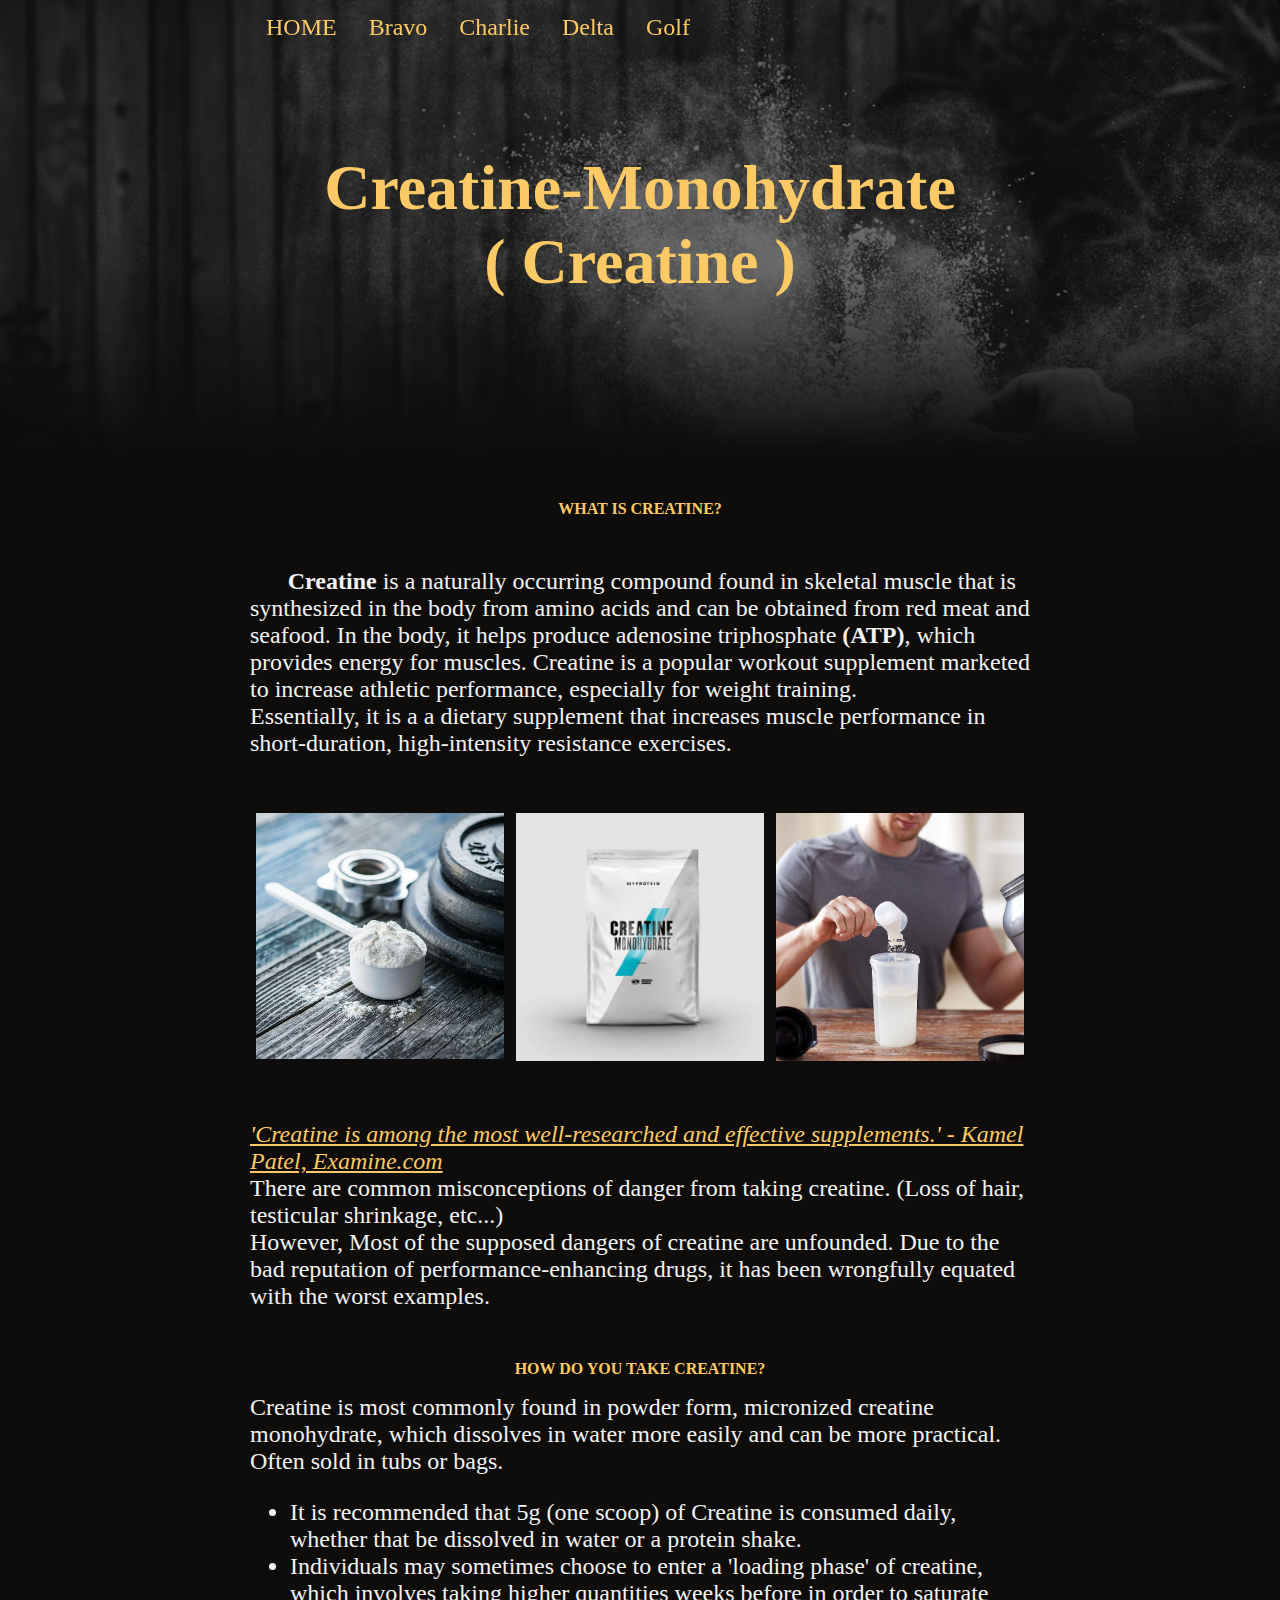
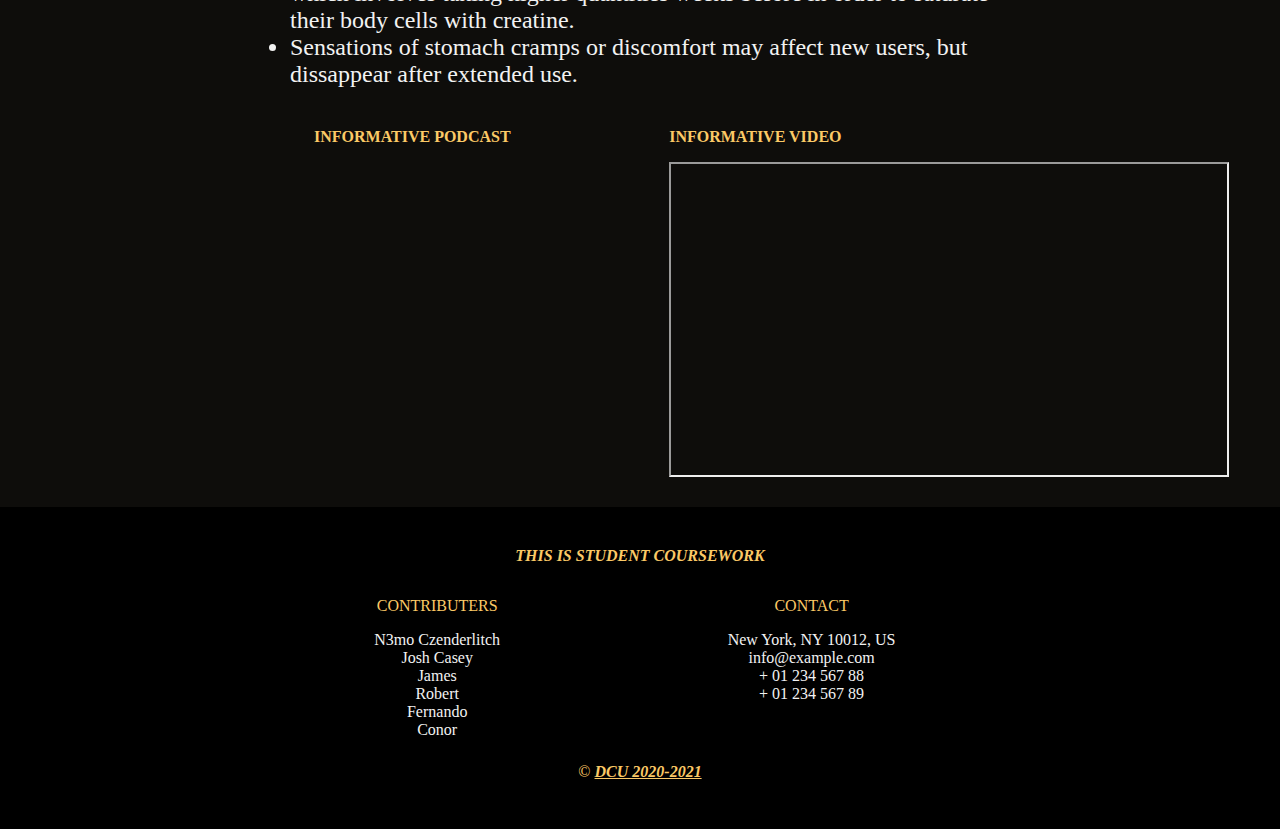
<file: groupproject-supplements-JamesCapellan/creatine.html>
<!DOCTYPE html>
<html>
<head>
    <meta charset="UTF-8">
    <!-- TODO: Add a short description of your site here. 
	       This is what google will look up when browsing so be sure to
	       not forget to mention key buzz words e.g. fitness, diet, workout, etc. -->
    <meta name="description" = "" />
    <meta name="viewport" ="width=device-width, initial-scale=1">
    <title>Culann's Hounds</title>

    <link rel="stylesheet" type="text/css" href="base.css">
    <!-- TODO: If you want to insert your own .css uncoment this 
	<link rel="stylesheet" type="text/css" href="<css name>">
    -->   
    
    <!-- Don't worry about this. At. All.  -->
    <script>
	/* When the user scrolls down, hide the navbar. When the user scrolls up, show the navbar */
	var prevScrollPos = window.pageYOffset;
	window.onscroll = function() {
	    var currentScrollPos = window.pageYOffset;
	    if (prevScrollPos > currentScrollPos) {
	        document.getElementById("navbar").style.top = "0";
	    } else {
	        document.getElementById("navbar").style.top = "-50px";
	    }
	    prevScrollPos = currentScrollPos;
	}
    </script>
</head>
<body class="bg-0">
    <main>
	<!-- NAVBAR -->
	<!--  DO NOT TOUCH, IT IS A WORK IN PROGRESS -->
	<nav id="navbar" class="bg-tr px-1">
	    <a class="f-2 fg-2 fgh-3 active">Home</a>
	    <a class="f-2 fg-2 fgh-3">Bravo</a>
	    <a class="f-2 fg-2 fgh-3">Charlie</a>
	    <a class="f-2 fg-2 fgh-3">Delta</a>
	    <a class="f-2 fg-2 fgh-3">Golf</a>
	</nav>

	<section>
	    <!-- TO DO: Pick an image for your heading's background (Make it grayscale; its a matter of style) -->
	    <div class="title-poster" style="background-image: url('images/background-creatine.jfif');">
		<div class="title-poster-mask">
		    <div class="title-v-center h-center text-center">
			<!-- TODO: Put your article's title here -->
			<h1 class="f-3 fg-2">Creatine-Monohydrate <br> ( Creatine )
			</h1>
		    </div>
		</div>
	    </div>
	</section>
	
	<section>
	    <div class="px-1 my-3">
		<!-- TO DO: put your content here -->

		<!-- whenever you wish to add a title to your content
		     use this <h3> with all its classes. It's already prestyled. -->
		<h3 class="text-uppercase f-1 fg-2 text-center">What is Creatine?</h3>
		
		<!-- A quick word on how styling works. I wish to avoid unneccessary .css so I have made general
                     purpuse classes. Just stick them on whichever element you want.
		    
			* bg-0, bg-1, bg-2, bg-3 - set the background color. 0 being the darkest color,
						   and 3 being the lightest color in our color pallete. 
			    - bg-tr - exists to make the background transparent if nesscessary. 
			
			* fg-0, ..., fg-3 - set the foreground color. Use this for text coloring. fg-0 and 
					    bg-0 are the same color. So are the rest of the coresponding 
                                            bg and fg colors. 
			
			* bgh-0, ..., bgh-3 - sets the background color vhen the mouse hovers over the element 

			* fgh-0, ..., fgh-3 - sets the foreground color vhen the mouse hovers over the element 
			
			* my-0, ..., my-3 - will add vertical margins. 0 is no margins. 3 is the largest margin. 
					    Use this to space your content, i.e. add sepparation to your paragraphs.  

			* f-0, ..., f-3 - set the font size. You'll find yourself mostly using f-2. 
		    
			
		    If you wanna use a button, put the .btn class on it. 

		    When you use a link, put a link class on it.			

		    For images do as you please. I'll put it in order later.

		    Take care of your grammar 'cause I ain't gonna check.	


		    Look at the below sample for examples. 
		-->
		
		<p class="my-1 fg-3 f-2 my-3" style="text-indent:1cm;">
		    <b>Creatine</b> is a naturally occurring compound found in skeletal muscle that is synthesized in the body from amino acids and can be obtained from red meat and seafood. In the body, it helps produce adenosine triphosphate <b>(ATP)</b>, which provides energy for muscles. Creatine is a popular workout supplement marketed to increase athletic performance, especially for weight training.
		<br>Essentially, it is a a dietary supplement that increases muscle performance in short-duration, high-intensity resistance exercises.
		</p>
		<style>
			* {
			  box-sizing: border-box;
			}
			
			.column {
			  float: left;
			  width: 33.33%;
			  padding: 6px;
			}
			
			/* Clearfix (clear floats) */
			.row::after {
			  content: "";
			  clear: both;
			  display: table;
			}
			</style>
		
			<div class="row">
			  <div class="column">
				<img src="images/creatine1.jpg" alt="creating-powder" style="width:100%">
			  </div>
			  <div class="column">
				<img src="images/creatine2.jpg" alt="creatine-bag" style="width:100%">
			  </div>
			  <div class="column">
				<img src="images/creatine3.jpeg" alt="creatine-shake" style="width:100%">
			  </div>
			</div>

		<p class="my-3 fg-3 f-2">
		   <em><a class="link" href="https://examine.com/supplements/creatine/">'Creatine is among the most well-researched and effective supplements.' - Kamel Patel, Examine.com</em></a> <br>
			There are common misconceptions of danger from taking creatine. (Loss of hair, testicular shrinkage, etc...)<br>
			However, Most of the supposed dangers of creatine are unfounded. Due to the bad reputation of performance-enhancing drugs, it has been wrongfully equated with the worst examples.
		</p>
	    </div>



	    <!--
		If you want to have two columns, copy this
		
		<div class="dyn-row">
		    <div class="dyn-col">      |
			<div class="px-2">     |
			    Content Goes Here  |   YOU CAN COPY THIS PART AS MANY TIMES AS 
			</div>                 |   YOU WANT, it will automatically fold over
		    </div>                     |   when the screen is smaller
		    
		    <div class="dyn-col">
			<div class="px-2">
			    Content Goes Here
			</div>
		    </div>
		</div>
	    -->
	    <div class="px-1">	
		<h3 class="text-uppercase f-1 fg-2 text-center">How do you take Creatine?</h3>
		<p class="my-1 fg-3 f-2">
		    Creatine is most commonly found in powder form, micronized creatine monohydrate, which dissolves in water more easily and can be more practical. Often sold in tubs or bags.  <br>
			<ul class="f-2 fg-3"><li>It is recommended that 5g (one scoop) of Creatine is consumed daily, whether that be dissolved in water or a protein shake.</li>
				<li>Individuals may sometimes choose to enter a 'loading phase' of creatine, which involves taking higher quantities weeks before in order to saturate their body cells with creatine.</li>
				<li>Sensations of stomach cramps or discomfort may affect new users, but dissappear after extended use.</li>
			
		</p>
		<div class="dyn-row">
		    <div class="dyn-col">
			<div class="px-2">
			    <h3 class="text-uppercase f-1 fg-2">informative podcast</h3>
				<iframe src="https://open.spotify.com/embed/episode/1YMLMVjDB3W1mgWkh6alUc?utm_source=generator" width="100%" height="290" frameBorder="0" allowfullscreen="" allow="autoplay; clipboard-write; encrypted-media; fullscreen; picture-in-picture"></iframe>
			</div>
		    </div>
		    <div class="dyn-col">
			<div class="px-2">
			    <h3 class="text-uppercase f-1 fg-2">informative video</h3>
			    <iframe width="560" height="315" src="https://www.youtube.com/embed/NclX6EW0pr0" title="YouTube video player" frameborder="30" allow="accelerometer; autoplay; clipboard-write; encrypted-media; gyroscope; picture-in-picture" allowfullscreen></iframe><br>
				
			</div>
		    </div>

		</div>
	    </div>
	</section>
	

	<!-- FOOTER -->
	<!-- Do not touch IT IS ALSO A WORK IN PROGRESS-->
	<footer class="px-1 py-2 fg-3 p-2" style="background-color: black;">
	    <p class="text-uppercase text-center p-1 fg-2"><b><i>This is student coursework</i></b></p>
	    <div class="dyn-row">
		<div class="dyn-col">
		    <div class="px-2 text-center">
			<p class="p-2 fg-2 text-uppercase">Contributers</p>
			    N3mo Czenderlitch <br>
			    Josh Casey <br>
			    James <br>
			    Robert <br>
			    Fernando <br>
			    Conor <br>
		    </div>
		</div>
		<div class="dyn-col">
		    <div class="px-2 text-center">
			<p class="p-2 fg-2 text-uppercase">Contact</p>
			<p>	
			    <i class="fa fa-home me-3"></i> New York, NY 10012, US<br>
			    <i class="fa fa-envelope me-3"></i> info@example.com<br>
			    <i class="fa fa-phone me-3"></i> + 01 234 567 88<br>
			    <i class="fa fa-print me-3"></i> + 01 234 567 89<br>

		        </p>
		    </div>
		</div>
	    </div>
	    <div class="py-2 fg-2 text-center" > 
                &copy; <a class="link" href="dcu.ie/"><b><i>DCU 2020-2021</i></b></a> 
	    </div>
	</footer>
    </main>
</body>
</file>
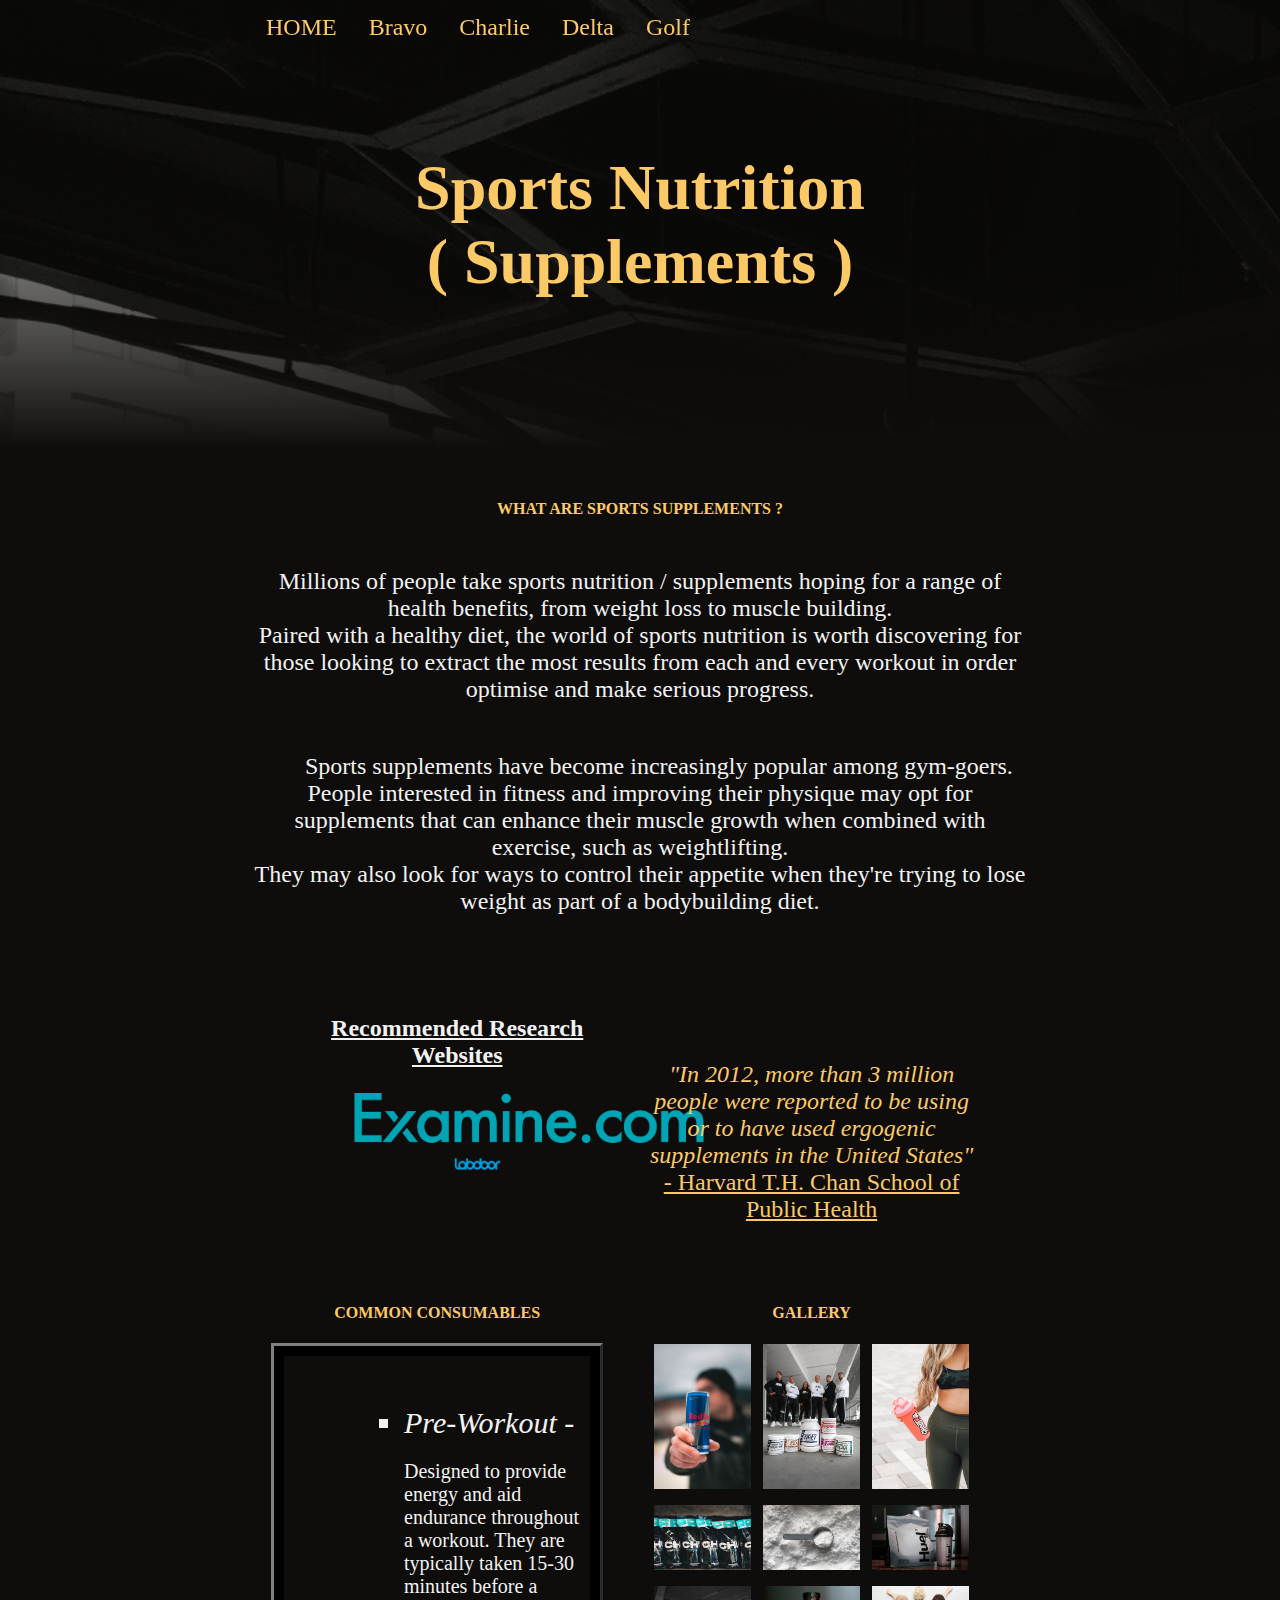
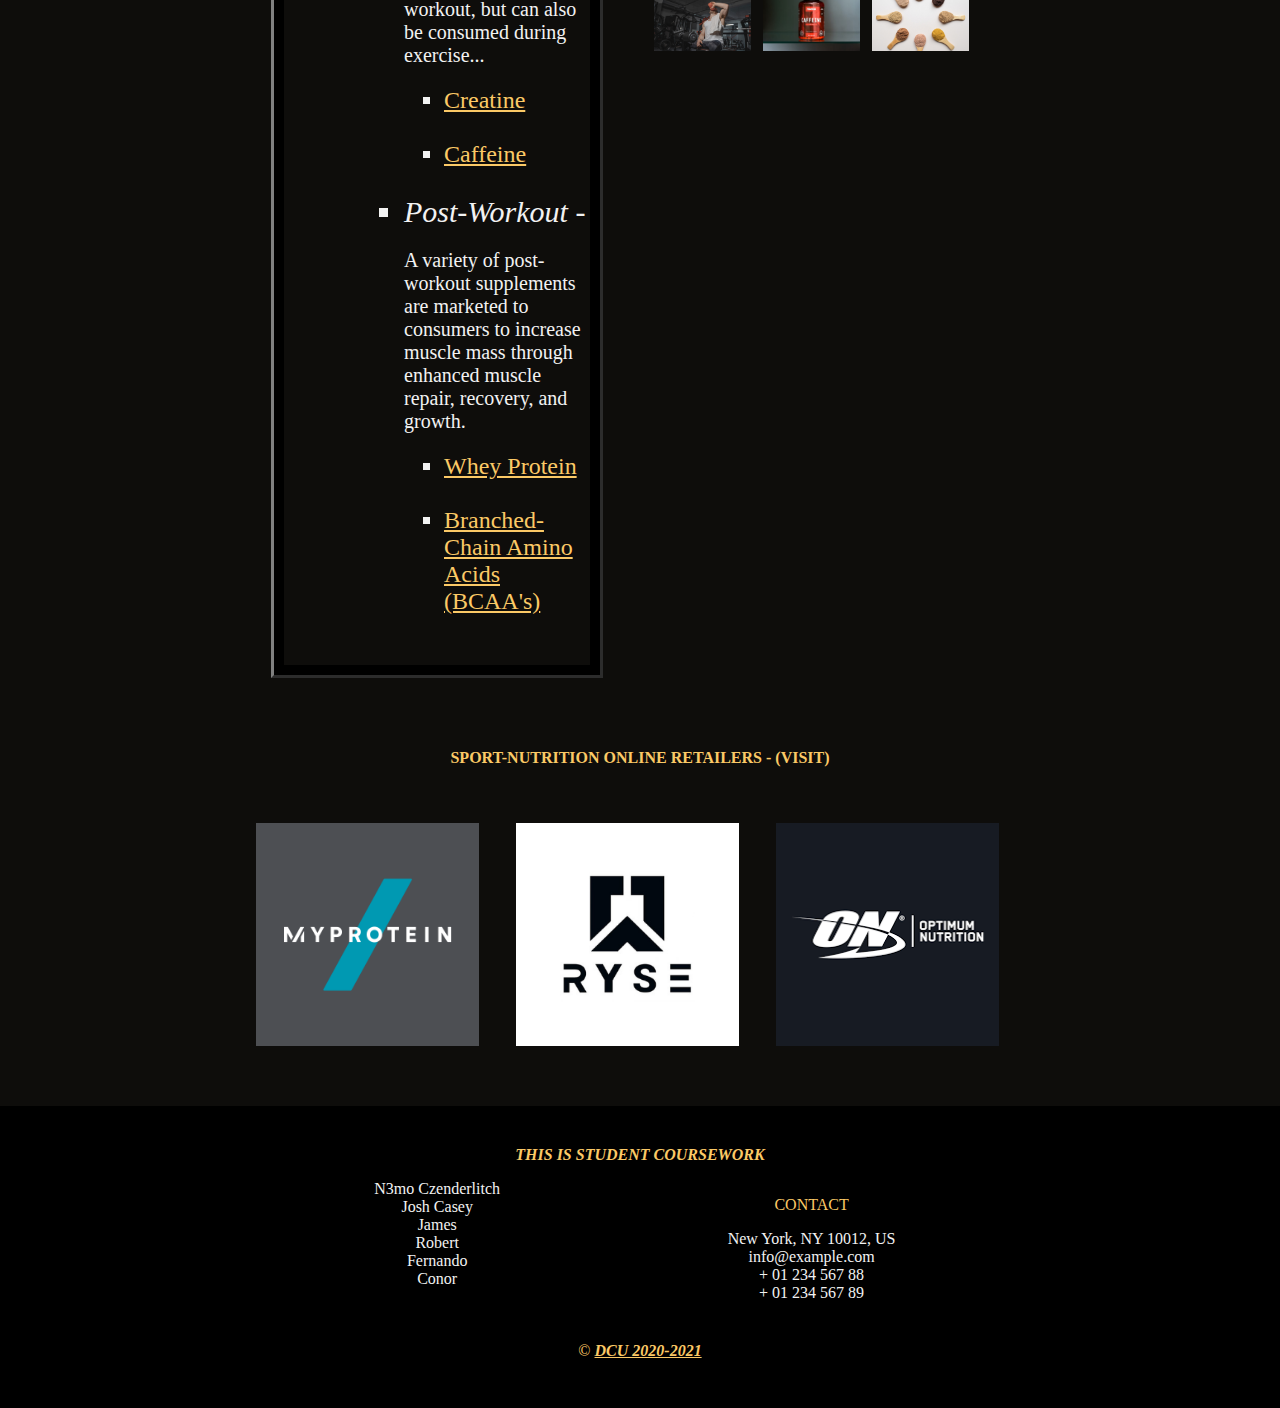
<file: groupproject-supplements-JamesCapellan/supplementsmainpage.html>
<!DOCTYPE html>
<html>
<head>
    <meta charset="UTF-8">
    <!-- TODO: Add a short description of your site here. 
	       This is what google will look up when browsing so be sure to
	       not forget to mention key buzz words e.g. fitness, diet, workout, etc. -->
    <meta name="description" = "" />
    <meta name="viewport" ="width=device-width, initial-scale=1">
    <title>Culann's Hounds</title>

    <link rel="stylesheet" type="text/css" href="base.css">
    <!-- TODO: If you want to insert your own .css uncoment this 
	<link rel="stylesheet" type="text/css" href="<css name>">
    -->   
    
    <!-- Don't worry about this. At. All.  -->
    <script>
	/* When the user scrolls down, hide the navbar. When the user scrolls up, show the navbar */
	var prevScrollPos = window.pageYOffset;
	window.onscroll = function() {
	    var currentScrollPos = window.pageYOffset;
	    if (prevScrollPos > currentScrollPos) {
	        document.getElementById("navbar").style.top = "0";
	    } else {
	        document.getElementById("navbar").style.top = "-50px";
	    }
	    prevScrollPos = currentScrollPos;
	}
    </script>
</head>
<body class="bg-0">
    <main>
	<!-- NAVBAR -->
	<!--  DO NOT TOUCH, IT IS A WORK IN PROGRESS -->
	<nav id="navbar" class="bg-tr px-1">
	    <a class="f-2 fg-2 fgh-3 active">Home</a>
	    <a class="f-2 fg-2 fgh-3">Bravo</a>
	    <a class="f-2 fg-2 fgh-3">Charlie</a>
	    <a class="f-2 fg-2 fgh-3">Delta</a>
	    <a class="f-2 fg-2 fgh-3">Golf</a>
	</nav>

	<section>
	    <!-- TO DO: Pick an image for your heading's background (Make it grayscale; its a matter of style) -->
	    <div class="title-poster"> <div style="background-image: url('images/gymfloor.jpg">
		<div class="title-poster-mask">
		    <div class="title-v-center h-center text-center">
			<!-- TODO: Put your article's title here -->
			<h1 class="f-3 fg-2">Sports Nutrition <br> ( Supplements )</b></h1>
		    </div>
		</div>
	    </div>
	</section>
	
	<section>
	    <div class="px-1 my-3">
		<!-- TO DO: put your content here -->

		<!-- whenever you wish to add a title to your content
		     use this <h3> with all its classes. It's already prestyled. -->
		<h3 class="text-uppercase f-1 fg-2 text-center">What are Sports Supplements ?</h3>
		
		<!-- A quick word on how styling works. I wish to avoid unneccessary .css so I have made general
                     purpuse classes. Just stick them on whichever element you want.
		    
			* bg-0, bg-1, bg-2, bg-3 - set the background color. 0 being the darkest color,
						   and 3 being the lightest color in our color pallete. 
			    - bg-tr - exists to make the background transparent if nesscessary. 
			
			* fg-0, ..., fg-3 - set the foreground color. Use this for text coloring. fg-0 and 
					    bg-0 are the same color. So are the rest of the coresponding 
                                            bg and fg colors. 
			
			* bgh-0, ..., bgh-3 - sets the background color vhen the mouse hovers over the element 

			* fgh-0, ..., fgh-3 - sets the foreground color vhen the mouse hovers over the element 
			
			* my-0, ..., my-3 - will add vertical margins. 0 is no margins. 3 is the largest margin. 
					    Use this to space your content, i.e. add sepparation to your paragraphs.  

			* f-0, ..., f-3 - set the font size. You'll find yourself mostly using f-2. 
		    
			
		    If you wanna use a button, put the .btn class on it. 

		    When you use a link, put a link class on it.			

		    For images do as you please. I'll put it in order later.

		    Take care of your grammar 'cause I ain't gonna check.	


		    Look at the below sample for examples. 
		-->
		
		<p class="text-center my-1 fg-3 f-2 my-3">
		   Millions of people take sports nutrition / supplements hoping for a range of health benefits, from weight loss to muscle building.<br> Paired with a healthy diet, the world of sports nutrition is worth discovering for those looking to extract the most results from each and every workout in order optimise and make serious progress. <br>
		  
		<p class="my-1 fg-3 f-2 my-3 text-center" style="text-indent:1cm;">
			Sports supplements have become increasingly popular among gym-goers.
			People interested in fitness and improving their physique may opt for supplements that can enhance their muscle growth when combined with exercise, such as weightlifting.
			<br>They may also look for ways to control their appetite when they're trying to lose weight as part of a bodybuilding diet.
		<div class="dyn-row">
		    <div class="dyn-col">      
			<div class="px-2">     
				<ul class="my-1 fg-3 f-2 my-3 text-center">
					<p><b><u>Recommended  Research Websites </u></b></p>
					   <ul>
					
						   <a class="link" href="https://examine.com/"><img src="images/examine.png" height="50"></a> <br>
						 <a class="link" href="https://labdoor.com/"><img src="images/labdoor-logo.png" width= "20%"></a>
					   </ul>
				 </ul>
			</div>                 
		    </div>                     
		    
		    <div class="dyn-col">
			<div class="px-2">
			    <p class="text-center my-1 fg-2 f-2">
					<br><br><br></r><i>"In 2012, more than 3 million people were reported to be using or to have used ergogenic supplements in the United States"</i> <br> <a class="link" href="https://www.hsph.harvard.edu/nutritionsource/workout-supplements/">- Harvard T.H. Chan School of Public Health </a>
				</p>
			</div>
		    </div>
		</div>
	
		
	    </div>



	    <!--
		If you want to have two columns, copy this
		
		<div class="dyn-row">
		    <div class="dyn-col">      |
			<div class="px-2">     |
			    Content Goes Here  |   YOU CAN COPY THIS PART AS MANY TIMES AS 
			</div>                 |   YOU WANT, it will automatically fold over
		    </div>                     |   when the screen is smaller
		    
		    <div class="dyn-col">
			<div class="px-2">
			    Content Goes Here
			</div>
		    </div>
		</div>
	    -->
	    <div class="px-1">	
		
		<div class="dyn-row">
		    <div class="dyn-col">
			<div class="px-2">
			    <h3 class="text-center text-uppercase f-1 fg-2">Common Consumables</h3>
			    <ul class="f-2 fg-3" style="10px; border: 10px solid black;
				outline-style: outset;
 				outline-color: grey;"> <ul class="my-1 fg-3 f-2 my-3">

<ul>
	<li style="font-size:30px;"><em>Pre-Workout -</em></li>
	<p style="font-size:20px">Designed to provide energy and aid endurance throughout a workout. They are typically taken 15-30 minutes before a workout, but can also be consumed during exercise...</p>
	
	  <ul>
		<li><a class="link" href="<-- link to creatine page -->">Creatine</a></li>
		<br>
		<li><a class="link" href="<-- link to caffeine page -->">Caffeine</a></li>
	  </ul>
	</li>
	<br>
	<li style="font-size:30px"><em>Post-Workout -</em></li> 
	<p style="font-size:20px">A variety of post-workout supplements are marketed to consumers to increase muscle mass through enhanced muscle repair, recovery, and growth.</p>
	   <ul>
		   <li><a class="link" href="<-- link to Protein page -->">Whey Protein</a></li>
		   <br>
		   <li><a class="link" href="<-- link to BCAA's page -->">Branched-Chain Amino Acids (BCAA's)</a></li>
	   </ul>
  </ul>


			
				</ul>
			</div>
		    </div>
		    <div class="dyn-col">
			<div class="px-2">
			    <h3 class="text-uppercase text-center f-1 fg-2">Gallery</h3>
				<style>
					* {
					  box-sizing: border-box;
					}
					
					.column {
					  float: left;
					  width: 33.33%;
					  padding: 6px;
					}
					
					/* Clearfix (clear floats) */
					.row::after {
					  content: "";
					  clear: both;
					  display: table;
					}
					</style>
				
					<div class="row">
					  <div class="column">
						<img src="images/redbull.jfif" alt="caffeine-drinks" style="width:100%">
					  </div>
					  <div class="column">
						<img src="images/supplements.tall.png" alt="creatine-powder" style="width:100%">
					  </div>
					  <div class="column">
						<img src="images/shake.jfif" alt="protein-powder" style="width:100%">
					  </div>
					</div>

					<div class="row">
						<div class="column">
						  <img src="images/pre.png" alt="pre-workout" style="width:100%">
						</div>
						<div class="column">
						  <img src="images/creatine.png" alt="creatine-powder" style="width:100%">
						</div>
						<div class="column">
						  <img src="images/protein-powder.png" alt="protein-powder" style="width:100%">
						</div>
					  </div>

					  <div class="row">
						<div class="column">
						  <img src="images/drink.jpeg" alt="pre-workout" style="width:100%">
						</div>
						<div class="column">
						  <img src="images/caffeinebottle.jfif" alt="creatine-powder" style="width:100%">
						</div>
						<div class="column">
						  <img src="images/powder.jfif" alt="protein-powder" style="width:100%">
						</div>
					  </div>
			</div>
			</div>
		    </div>

		</div>
	    </div>
    
		<div class="px-1 my-3">
			<!-- TO DO: put your content here -->
	
			<!-- whenever you wish to add a title to your content
				 use this <h3> with all its classes. It's already prestyled. -->
			<h3 class="text-uppercase f-1 fg-2 text-center">Sport-nutrition online retailers - (visit)</h3>
			
	
			
			<p class="my-1 fg-3 f-2 my-3">
				
				<style>
					* {
					  box-sizing: border-box;
					}
					
					.column {
					  float: left;
					  width: 33.33%;
					  padding: 6px;
					}
					
					/* Clearfix (clear floats) */
					.row::after {
					  content: "";
					  clear: both;
					  display: table;
					}
					</style>
				
					<div class="row">
					  <div class="column">
						<a href="https://www.myprotein.ie/"><img src="images/mp.png" alt="myprotein-website" style="width:90%"></a>
					  </div>
					  <div class="column">
						<a href="https://rysesupps.com/"><img src="images/ryze.png" alt="creatine-powder" style="width:90%"></a>
					  </div>
					  <div class="column">
						<a href="https://www.optimumnutrition.com/en-gb"><img src="images/on.png" alt="protein-powder" style="width:90%"></a>
					  </div>
					</div>

				
		
	</section>
	

	<!-- FOOTER -->
	<!-- Do not touch IT IS ALSO A WORK IN PROGRESS-->
	<footer class="px-1 py-2 fg-3 p-2" style="background-color: black;">
	    <p class="text-uppercase text-center p-1 fg-2"><b><i>This is student coursework</i></b></p>
	    <div class="dyn-row">
		<div class="dyn-col">
		    <div class="px-2 text-center">
			    N3mo Czenderlitch <br>
			    Josh Casey <br>
			    James <br>
			    Robert <br>
			    Fernando <br>
			    Conor <br>
		    </div>
		</div>
		<div class="dyn-col">
		    <div class="px-2 text-center">
			<p class="p-2 fg-2 text-uppercase">Contact</p>
			<p>	
			    <i class="fa fa-home me-3"></i> New York, NY 10012, US<br>
			    <i class="fa fa-envelope me-3"></i> info@example.com<br>
			    <i class="fa fa-phone me-3"></i> + 01 234 567 88<br>
			    <i class="fa fa-print me-3"></i> + 01 234 567 89<br>

		        </p>
		    </div>
		</div>
	    </div>
	    <div class="py-2 fg-2 text-center" > 
                &copy; <a class="link" href="dcu.ie/"><b><i>DCU 2020-2021</i></b></a> 
	    </div>
	</footer>
    </main>
</body>
</file>
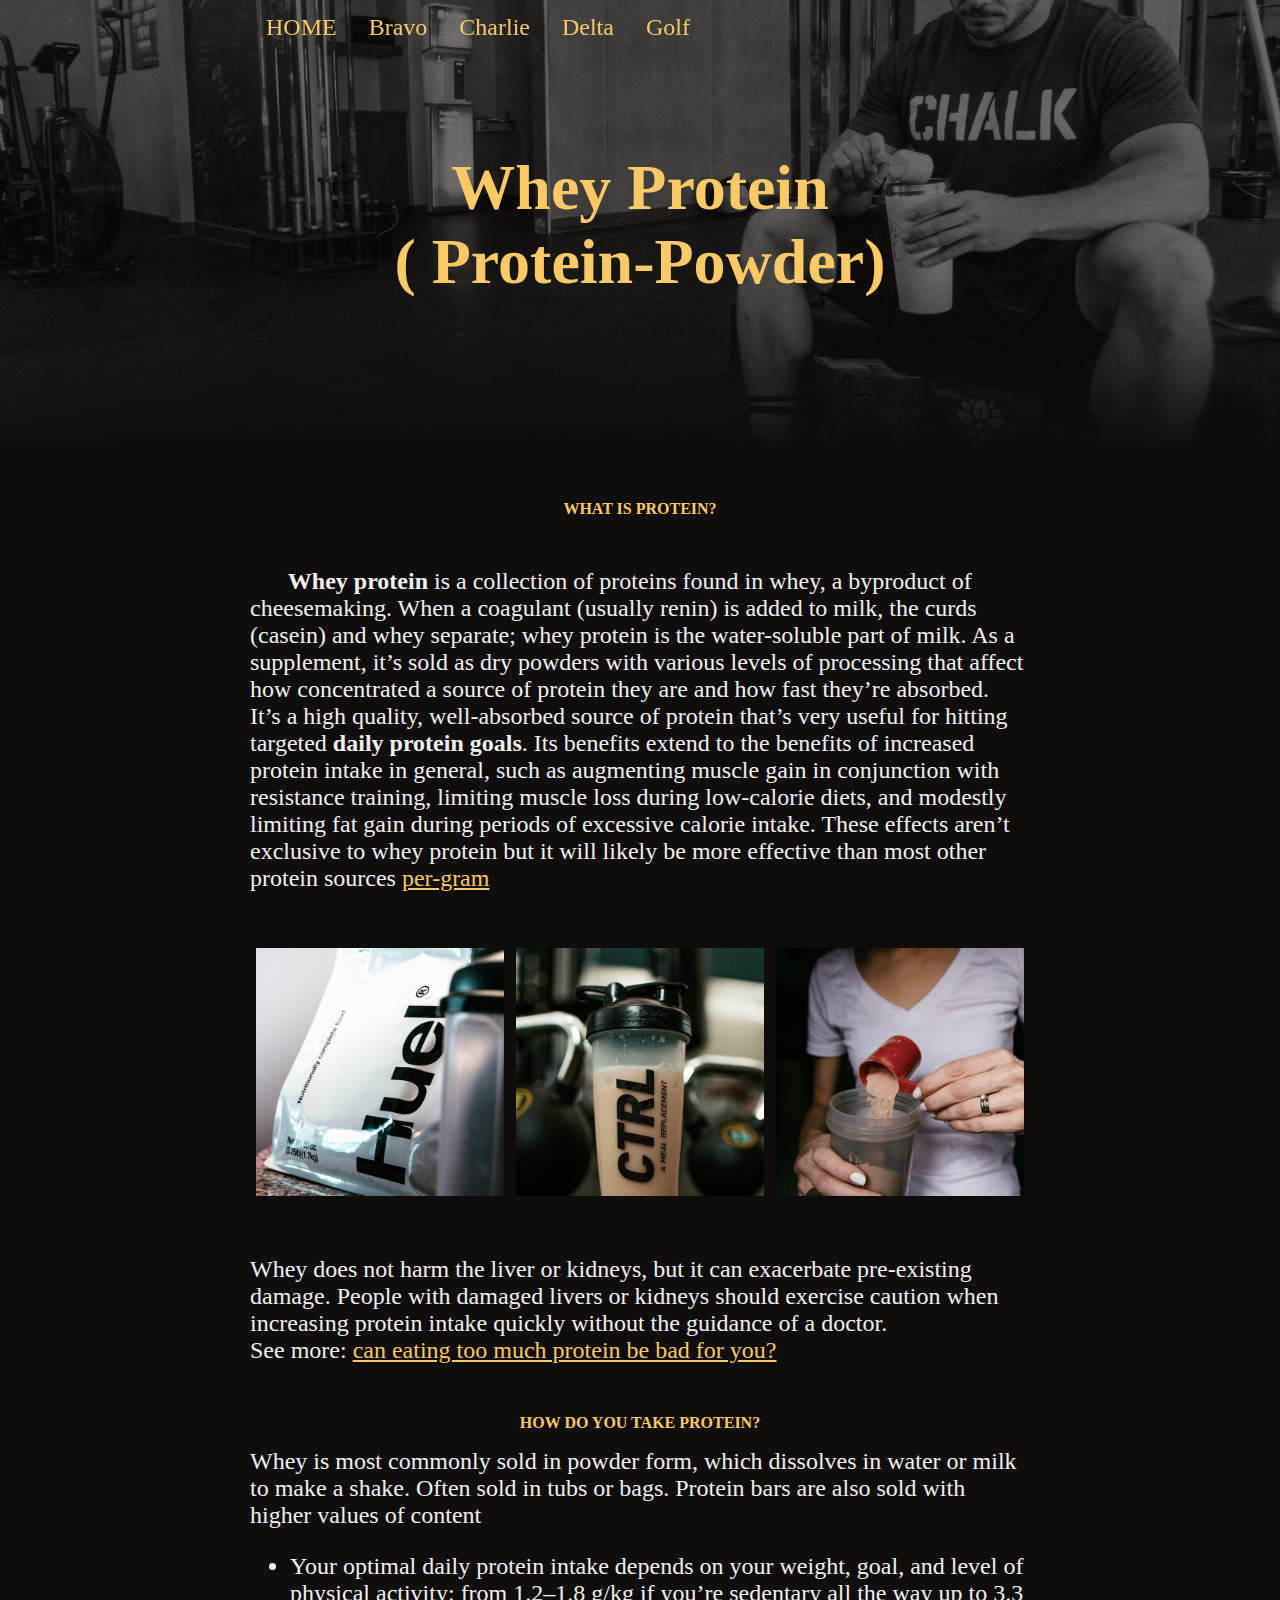
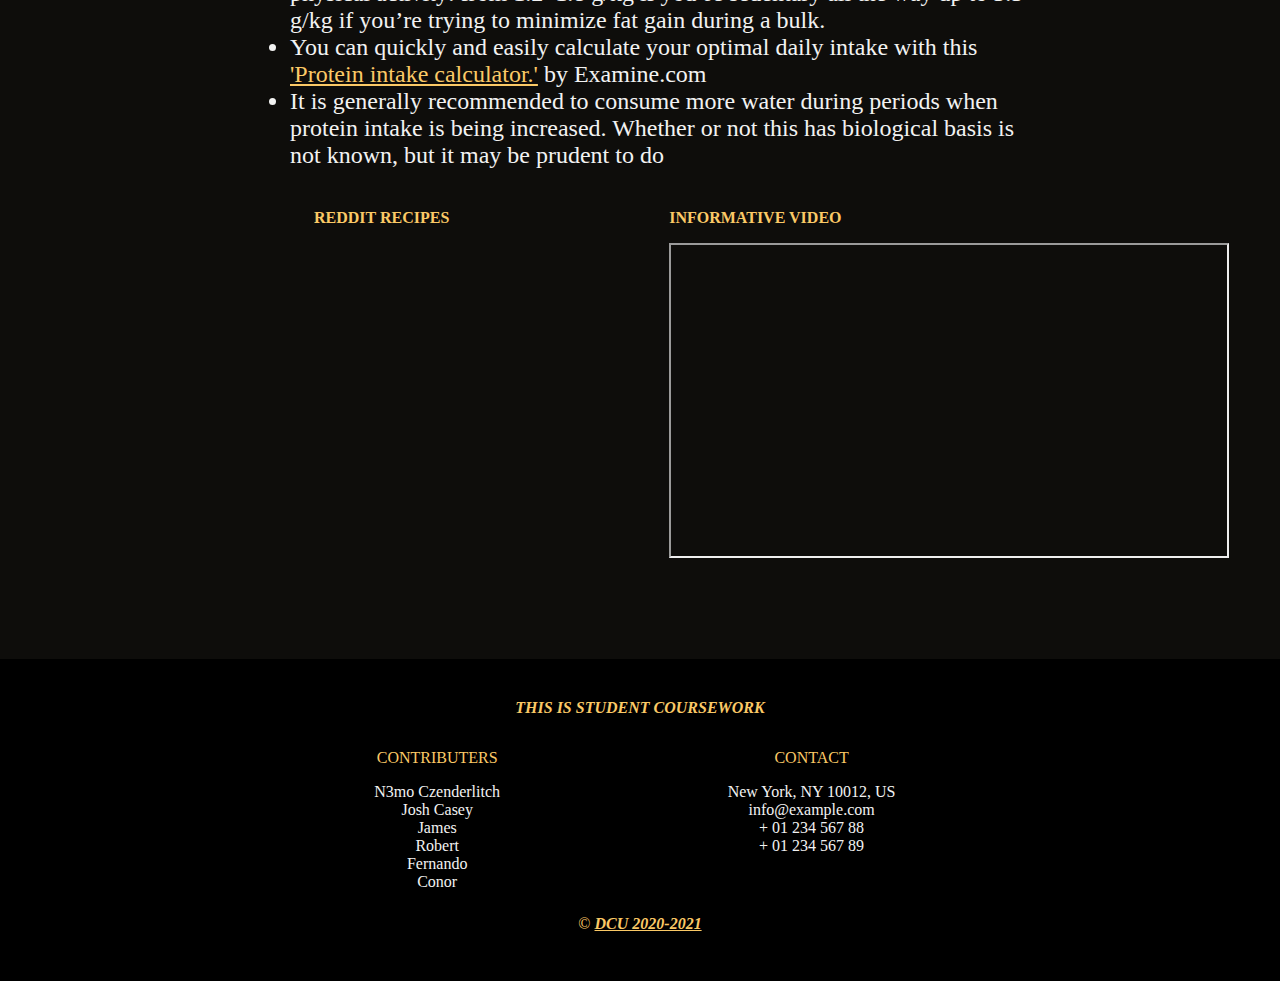
<file: groupproject-supplements-JamesCapellan/wheyprotein.html>
<!DOCTYPE html>
<html>
<head>
    <meta charset="UTF-8">
    <!-- TODO: Add a short description of your site here. 
	       This is what google will look up when browsing so be sure to
	       not forget to mention key buzz words e.g. fitness, diet, workout, etc. -->
    <meta name="description" = "" />
    <meta name="viewport" ="width=device-width, initial-scale=1">
    <title>Culann's Hounds</title>

    <link rel="stylesheet" type="text/css" href="base.css">
    <!-- TODO: If you want to insert your own .css uncoment this 
	<link rel="stylesheet" type="text/css" href="<css name>">
    -->   
    
    <!-- Don't worry about this. At. All.  -->
    <script>
	/* When the user scrolls down, hide the navbar. When the user scrolls up, show the navbar */
	var prevScrollPos = window.pageYOffset;
	window.onscroll = function() {
	    var currentScrollPos = window.pageYOffset;
	    if (prevScrollPos > currentScrollPos) {
	        document.getElementById("navbar").style.top = "0";
	    } else {
	        document.getElementById("navbar").style.top = "-50px";
	    }
	    prevScrollPos = currentScrollPos;
	}
    </script>
</head>
<body class="bg-0">
    <main>
	<!-- NAVBAR -->
	<!--  DO NOT TOUCH, IT IS A WORK IN PROGRESS -->
	<nav id="navbar" class="bg-tr px-1">
	    <a class="f-2 fg-2 fgh-3 active">Home</a>
	    <a class="f-2 fg-2 fgh-3">Bravo</a>
	    <a class="f-2 fg-2 fgh-3">Charlie</a>
	    <a class="f-2 fg-2 fgh-3">Delta</a>
	    <a class="f-2 fg-2 fgh-3">Golf</a>
	</nav>

	<section>
	    <!-- TO DO: Pick an image for your heading's background (Make it grayscale; its a matter of style) -->
	    <div class="title-poster" style="background-image: url('images/mandrinkingprotein.png');">
		<div class="title-poster-mask">
		    <div class="title-v-center h-center text-center">
			<!-- TODO: Put your article's title here -->
			<h1 class="f-3 fg-2">Whey Protein <br> ( Protein-Powder)
			</h1>
		    </div>
		</div>
	    </div>
	</section>
	
	<section>
	    <div class="px-1 my-3">
		<!-- TO DO: put your content here -->

		<!-- whenever you wish to add a title to your content
		     use this <h3> with all its classes. It's already prestyled. -->
		<h3 class="text-uppercase f-1 fg-2 text-center">What is Protein?</h3>
		
		<!-- A quick word on how styling works. I wish to avoid unneccessary .css so I have made general
                     purpuse classes. Just stick them on whichever element you want.
		    
			* bg-0, bg-1, bg-2, bg-3 - set the background color. 0 being the darkest color,
						   and 3 being the lightest color in our color pallete. 
			    - bg-tr - exists to make the background transparent if nesscessary. 
			
			* fg-0, ..., fg-3 - set the foreground color. Use this for text coloring. fg-0 and 
					    bg-0 are the same color. So are the rest of the coresponding 
                                            bg and fg colors. 
			
			* bgh-0, ..., bgh-3 - sets the background color vhen the mouse hovers over the element 

			* fgh-0, ..., fgh-3 - sets the foreground color vhen the mouse hovers over the element 
			
			* my-0, ..., my-3 - will add vertical margins. 0 is no margins. 3 is the largest margin. 
					    Use this to space your content, i.e. add sepparation to your paragraphs.  

			* f-0, ..., f-3 - set the font size. You'll find yourself mostly using f-2. 
		    
			
		    If you wanna use a button, put the .btn class on it. 

		    When you use a link, put a link class on it.			

		    For images do as you please. I'll put it in order later.

		    Take care of your grammar 'cause I ain't gonna check.	


		    Look at the below sample for examples. 
		-->
		
		<p class="my-1 fg-3 f-2 my-3" style="text-indent:1cm;">
		    <b>Whey protein</b> is a collection of proteins found in whey, a byproduct of cheesemaking. When a coagulant (usually renin) is added to milk, the curds (casein) and whey separate; whey protein is the water-soluble part of milk. As a supplement, it’s sold as dry powders with various levels of processing that affect how concentrated a source of protein they are and how fast they’re absorbed.
		<br>It’s a high quality, well-absorbed source of protein that’s very useful for hitting targeted <b>daily protein goals</b>. Its benefits extend to the benefits of increased protein intake in general, such as augmenting muscle gain in conjunction with resistance training, limiting muscle loss during low-calorie diets, and modestly limiting fat gain during periods of excessive calorie intake. These effects aren’t exclusive to whey protein but it will likely be more effective than most other protein sources <a class="link" href="https://www.hopkinsmedicine.org/bariatrics/_documents/nutrition_protein_content_common_foods.pdf">per-gram</a>
		</p>
		<style>
			* {
			  box-sizing: border-box;
			}
			
			.column {
			  float: left;
			  width: 33.33%;
			  padding: 6px;
			}
			
			/* Clearfix (clear floats) */
			.row::after {
			  content: "";
			  clear: both;
			  display: table;
			}
			</style>
		
			<div class="row">
			  <div class="column">
				<img src="images/proteinandshake.png" alt="proteinbag" style="width:100%">
			  </div>
			  <div class="column">
				<img src="images/proteinshake.png" alt="proteinshake" style="width:100%">
			  </div>
			  <div class="column">
				<img src="images/shakemaking.png" alt="makingshake" style="width:100%">
			  </div>
			</div>

		<p class="my-3 fg-3 f-2">
		  
			Whey does not harm the liver or kidneys, but it can exacerbate pre-existing damage. People with damaged livers or kidneys should exercise caution when increasing protein intake quickly without the guidance of a doctor.<br>
			See more: <a class="link" href="https://examine.com/nutrition/can-eating-too-much-protein-be-bad-for-you/">can eating too much protein be bad for you?</a>
		</p>
	    </div>



	    <!--
		If you want to have two columns, copy this
		
		<div class="dyn-row">
		    <div class="dyn-col">      |
			<div class="px-2">     |
			    Content Goes Here  |   YOU CAN COPY THIS PART AS MANY TIMES AS 
			</div>                 |   YOU WANT, it will automatically fold over
		    </div>                     |   when the screen is smaller
		    
		    <div class="dyn-col">
			<div class="px-2">
			    Content Goes Here
			</div>
		    </div>
		</div>
	    -->
	    <div class="px-1">	
		<h3 class="text-uppercase f-1 fg-2 text-center">How do you take Protein?</h3>
		<p class="my-1 fg-3 f-2">
		  Whey is most commonly sold in powder form, which dissolves in water or milk to make a shake. Often sold in tubs or bags. Protein bars are also sold with higher values of content  <br>
			<ul class="f-2 fg-3">
				<li>Your optimal daily protein intake depends on your weight, goal, and level of physical activity: from 1.2–1.8 g/kg if you’re sedentary all the way up to 3.3 g/kg if you’re trying to minimize fat gain during a bulk. </li>
				<li>You can quickly and easily calculate your optimal daily intake with this <a class="link" href="https://examine.com/nutrition/protein-intake-calculator/">'Protein intake calculator.'</a> by Examine.com</li>
				<li>It is generally recommended to consume more water during periods when protein intake is being increased. Whether or not this has biological basis is not known, but it may be prudent to do</li>
			
		</p>
		<div class="dyn-row">
		    <div class="dyn-col">
			<div class="px-2">
			    <h3 class="text-uppercase f-1 fg-2">Reddit recipes</h3>
				<iframe id="reddit-embed" src="https://www.redditmedia.com/r/xxfitness/comments/6usncj/protein_powder_recipes/dlv9lnd/?depth=1&amp;showmore=false&amp;embed=true&amp;showtitle=true&amp;showmedia=false&amp;theme=dark" sandbox="allow-scripts allow-same-origin allow-popups" style="border: none;" height="386" width="640" scrolling="no"></iframe>
			</div>
		    </div>
		    <div class="dyn-col">
			<div class="px-2">
			    <h3 class="text-uppercase f-1 fg-2">informative video</h3>
			    <iframe width="560" height="315" src="https://www.youtube.com/embed/42PTdcxTfpc" title="YouTube video player" frameborder="10" allow="accelerometer; autoplay; clipboard-write; encrypted-media; gyroscope; picture-in-picture" allowfullscreen></iframe>
				
			</div>
		    </div>

		</div>
	    </div>
	</section>
	

	<!-- FOOTER -->
	<!-- Do not touch IT IS ALSO A WORK IN PROGRESS-->
	<footer class="px-1 py-2 fg-3 p-2" style="background-color: black;">
	    <p class="text-uppercase text-center p-1 fg-2"><b><i>This is student coursework</i></b></p>
	    <div class="dyn-row">
		<div class="dyn-col">
		    <div class="px-2 text-center">
			<p class="p-2 fg-2 text-uppercase">Contributers</p>
			    N3mo Czenderlitch <br>
			    Josh Casey <br>
			    James <br>
			    Robert <br>
			    Fernando <br>
			    Conor <br>
		    </div>
		</div>
		<div class="dyn-col">
		    <div class="px-2 text-center">
			<p class="p-2 fg-2 text-uppercase">Contact</p>
			<p>	
			    <i class="fa fa-home me-3"></i> New York, NY 10012, US<br>
			    <i class="fa fa-envelope me-3"></i> info@example.com<br>
			    <i class="fa fa-phone me-3"></i> + 01 234 567 88<br>
			    <i class="fa fa-print me-3"></i> + 01 234 567 89<br>

		        </p>
		    </div>
		</div>
	    </div>
	    <div class="py-2 fg-2 text-center" > 
                &copy; <a class="link" href="dcu.ie/"><b><i>DCU 2020-2021</i></b></a> 
	    </div>
	</footer>
    </main>
</body>
</file>
<file: portfolio/css/layout.css>
/* These are some suggested groupings for your stylesheet... */


/* box sizing */


/* element styling (e.g. standard p, h1, h2, a, etc) */

#about {
     padding-left: 0px;
 }

 mark {
  background-color: rgb(112, 190, 144);

}

/* flexible content images code */

/* Three image containers (use 25% for four, and 50% for two, etc) */
.column {
  float: left;
  width: 33.33%;
  padding: 0px;
    position: relative;
    text-align: center;
    color: white;

   
}

.figcaption {
  position: absolute;
  top: 50%;
  left: 50%;
  transform: translate(-50%, -50%)
}

/* Clear floats after image containers */
.row::after {
  content: "";
  clear: both;
  display: table;
}

/* navigation styles */


 ul {
    list-style-type: none;
    margin: 0px;
    padding: 0px;
    overflow: hidden;
    background-color: #333;
        
  }
  
  li {
    float: left;
  }
  
  li a {
    display: block;
    color: white;
    text-align: center;
    padding: 14px 25px;
    text-decoration: none;
  }
  
  /* Change the link color to #111 (black) on hover */
  li a:hover {
    background-color: rgb(43, 32, 23);
  }

  .active {
    background-color: #04AA6D;
  }


  
/* page header styles*/

/* video background */
#background-video {
  width: 100vw;
  height: 75vh;
  object-fit: cover;
  position: fixed;
  left: 0;
  right: 0;
  top: 0;
  bottom: 0;
  z-index: -1;
}

/* page content */

body {
  font-family: 'Poppins', sans-serif;
  margin: 0;
  padding: 0%;
}

h1, h2 {
  color: white;
  font-weight: bold;
  text-align: center;
}

h1 {
  font-size: 6rem;
  margin-top: 25vh; 
}

h2 { font-size: 3rem; }

@media (max-width: 750px) {
    #background-video { display: none; }
    body {
      background: url("https://assets.codepen.io/6093409/river.jpg") no-repeat;
      background-size: cover;
    }
}

main {
  background-color: rgb(114, 111, 111);
  font-size: 2rem;
  margin-top: 0vh;
  padding: 0px;
  position: relative;


}


  
/* main layout */
 #images {
   margin-bottom: 0%;
 }
 
 
/* styling for the section content */



#about {
    margin: 25px;
    padding: 10px;
    
 
 
}

#work {
 
margin-top: 3%;
margin-bottom: 0%;
padding-right: 30px;
margin-right: 25px;
margin-left: 25px;
text-align: center;


}

dl {
    padding: 0px;
}

dt {
    padding: 9px;
}

#contact {

  margin: auto;
  width: 52%;
  background-color: rgb(82, 81, 81);
  border: dotted lightgrey;
  padding: 10px;
  border-radius: 60px 60px 60px 60px;
margin-right: 7%;
margin-top: -5%;

 text-align: center;
}


/* background colours for sections */

.boxed {
    background-color:rgb(189, 156, 114) ;
    padding: 10px;
    border-radius: 10px 100px 60px 30px;

}

/* form styling */

.frameborder {
    float: left;
    width: 65%;
    padding-right: 25px;
    
}

.workcontent {
    border-radius: 60px 10px 30px 100px;
    background-color:rgb(112, 190, 144) ;
    display: center;
    padding: 20px;
    
}

.quote {
  color: orange;
}

/* footer styling */

.captions {
 background-color: rgb(29, 29, 29);
 height: 1050px;
 width: 700;
 margin-top: 10%;
 margin-left: -8%;
 margin-right: 5%;
 padding: 10px;
 text-align: center;
 border-radius: 30px 30px 30px 30px;
 }
 .captions2 {
  background-color: #333;

  width: 600px;
  height: 900px;
  margin-top: 10%;
margin-right: 50%;
  padding: 10px;
  margin-left: -7%;

  text-align: center;
  border-radius: 30px 30px 30px 30px;
  }
  .captions3 {
    background-color: rgb(83, 83, 83);
    width: 450px;
    height: 850px;
    margin-top: 10%;
    margin-left: 14%;
    padding: 10px;
  

    padding: 10px;
    text-align: center;
    border-radius: 30px 30px 30px 30px;
  }

    a {
      color: rgb(241, 221, 195);
      
    }

    .fieldBlock
    {
    display: block;
    background-color: rgb(200, 200, 200);
    width: 200px;
    float: left;
    padding-top: 10%;
    padding: 10px;

    }

.title
    {
    font-weight: bold;
    }

input
    {
    border: 1px solid gray;
    font-size: 1.1em;
    }
  
  /* REFERENCES: 
[1] Navbar; https://www.w3schools.com/css/css_navbar.asp
[2] Background video; Author; Dudley Story - https://codepen.io/dudleystorey/pen/knqyK
/*
</file>
<file: groupproject-supplements-JamesCapellan/base.css>
/*
    COLOR SCHEME
*/
     /* BACKGROUND COLOR */
.bg-0  { background-color: #0E0D0B   }
.bg-1  { background-color: #332820   }
.bg-2  { background-color: #FBC966   }
.bg-3  { background-color: #F2F2F2   }
.bg-tr { background-color: #00000000 }

     /* FOREGROUND COLOR */
.fg-0 { color: #0E0D0B }
.fg-1 { color: #332820 }
.fg-2 { color: #FBC966 }
.fg-3 { color: #F2F2F2 }

     /* BACKGROUND HOVER COLOR */
.bgh-0:hover { background-color: #0E0D0B }
.bgh-1:hover { background-color: #332820 }
.bgh-2:hover { background-color: #FBC966 }
.bgh-3:hover { background-color: #F2F2F2 }

     /* FOREGROUND HOVER COLOR */
.fgh-0:hover { color: #0E0D0B }
.fgh-1:hover { color: #332820 }
.fgh-2:hover { color: #FBC966 }
.fgh-3:hover { color: #F2F2F2 }

     /* TEXT SIZES */
.f-0 {font-size: 10px; } 
.f-1 {font-size: 16px; }
.f-2 {font-size: 18px; }
.f-3 {font-size: 36px; }

@media (min-width: 768px) {
    .f-2 {font-size: 18px; }
    .f-3 {font-size: 48px; }
}

@media (min-width: 992px) {
    .f-2 {font-size: 24px; }
    .f-3 {font-size: 52px; }
}

@media (min-width: 1200px) {
    .f-2 {font-size: 24px; }
    .f-3 {font-size: 64px; }
}

    /* TEXT DECORATIONS */
.text-uppercase {
    text-transform: uppercase;
}





/*
    NAVIGATION BAR
*/
#navbar {
    overflow: hidden;
    position: fixed;
    right: 0;
    left: 0;
    z-index: 999;
    transition: top 0.3s;
}
#navbar a {
    float:           left;
    text-align:	     center;
    padding:	     14px 16px;
    text-decoration: none;
    display: none;
}

@media screen and (min-width: 768px)  {
    #navbar a { display: block; }
}

#navbar a.active {
    text-transform: uppercase;
    display: block;
}

 


/*
   POSTER 
*/
.poster, .title-poster {
    /* TODO: Crop the image */
    background-size:     cover;
    background-position: center;
    background-repeat:   no-repeat;
}

.poster-mask, .title-poster-mask {
    background: rgb(14,13,11);
    background: -moz-linear-gradient(0deg, rgba(14,13,11,1) 0%, rgba(14,13,11,0.6) 40%, rgba(14,13,11,0.6) 100%);
    background: -webkit-linear-gradient(0deg, rgba(14,13,11,1) 0%, rgba(14,13,11,0.6) 40%, rgba(14,13,11,0.6) 100%);
    background: linear-gradient(0deg, rgba(14,13,11,1) 0%, rgba(14,13,11,0.6) 40%, rgba(14,13,11,0.6) 100%);
    filter: progid:DXImageTransform.Microsoft.gradient(startColorstr="#0e0d0b",endColorstr="#0e0d0b",GradientType=1);
}

.poster, .poster-mask {
    height: 100vh;
}

.title-poster, .title-poster-mask {
    height: 50vh;
}
/*
@media (min-width: 768px) {
    .title-poster, .title-poster-mask {
	height: 100vh
    }
}
*/



/*
    REVERT ANNOYING DEFAULTS
*/
body {
    margin: 0px;
}
h1 {
    margin: 0px;
}




/*
    SPECIAL CASES  
*/
.fake-icons {
    height: 200px;
    display: none;
}

@media screen and (min-width: 768px) {
    .fake-icons {
	display: block;
    }
}

.btn {
    padding: 10px 18px;
}

a.link:link {
    color:            #FBC966;
    background-color: none; 
}

a.link:visited {
    color:            #332820;
    background-color: none; 
}



/*
    ALIGNMENT CONTROL
*/
.container {
    margin-right:  auto;
    margin-left:   auto;
    padding-left:  15px;
    padding-right: 15px;
}

@media (min-width: 768px) {
    .container {
	width: 750px;
    }
}

@media (min-width: 992px) {
    .container {
	width: 970px;
    }
}

@media (min-width: 1200px) {
    .container {
	width: 1170px;
    }
}



.v-center, .title-v-center {
    margin: 0;
    position: absolute;
}
.v-center {    
    top: 50%;
    -ms-transform: translateY(-50%);
    transform: translateY(-50%);
}
.title-v-center {    
    top: 25%;
    -ms-transform: translateY(-25%);
    transform: translateY(-25%);
}

.h-center {
    margin: 0;
    position: absolute;
    left: 50%;
    -ms-transform: translate(-50%, -50%);
    transform: translate(-50%, -50%);
}

.text-center {
    text-align: center;
}


/*
    MARGINS
*/
.mx-0 {
    margin-left:  0px;
    margin-right: 0px; 
}


.my-0 {
    margin-top:    0px;
    margin-bottom: 0px;
}

.my-1 {
    margin-top:    15px;
    margin-bottom: 15px;
}

.my-2 {
    margin-top:    25px;
    margin-bottom: 25px;
}

.my-3 {
    margin-top:    50px;
    margin-bottom: 50px;
}

/*
    PADDINGS
*/
.px-0 {
    padding-left:  0px;
    padding-right: 0px;
}
.py-0 {
    padding-top:    0px;
    padding-bottom: 0px;
}

.px-1 {
    padding-left:  24px;
    padding-right: 24px;
}
.py-1 {
    padding-top:    24px;
    padding-bottom: 24px;
}
.px-2 {
    padding-left:  24px;
    padding-right: 24px;
}
.py-2 {
    padding-top:    24px;
    padding-bottom: 24px;
}
.px-3 {
    padding-left:  48px;
    padding-right: 48px;
}
.py-3 {
    padding-top:    48px;
    padding-bottom: 48px;
}


@media (min-width: 768px) {
    .px-1 {
	padding-left:  100px;
	padding-right: 100px;
    }
}

@media (min-width: 992px) {
    .px-1 {
	padding-left:  150px;
	padding-right: 150px;
    }
}

@media (min-width: 1200px) {
    .px-1 {
	padding-left:  250px;
	padding-right: 250px;
    }
}


.py-1 {
    padding-top:  25px;
    padding-bottom: 25px;
}

@media (min-height: 768px) {
    .py-1 {
	padding-top:  100px;
	padding-bottom: 100px;
    }
}

@media (min-height: 992px) {
    .py-1 {
	padding-top:  150px;
	padding-bottom: 150px;
    }
}

@media (min-height: 1200px) {
    .py-1 {
	padding-top:  250px;
	padding-bottom: 250px;
    }
}



/*
    IMITATION OF BOOTSTRAPS ROW HANDLING
*/
.dyn-row {
    margin-left:  -15px;
    margin-right: -15px;
    padding-left:  15px;
    padding-right: 15px;
}

.dyn-row:before, .dyn-row:after {
    content: " ";
    display: table;
}

.dyn-row:after {
    clear: both;
}


.dyn-col {
    position:      relative;
    min-height:    1px;
    width:         90%;
}

@media screen and (min-width: 768px)  { 
    .dyn-col {
	float: left;
	width: 48%;
    }
}


@media (min-width: 768px)  { }
@media (min-width: 992px)  { }
@media (min-width: 1200px) { }
</file>
